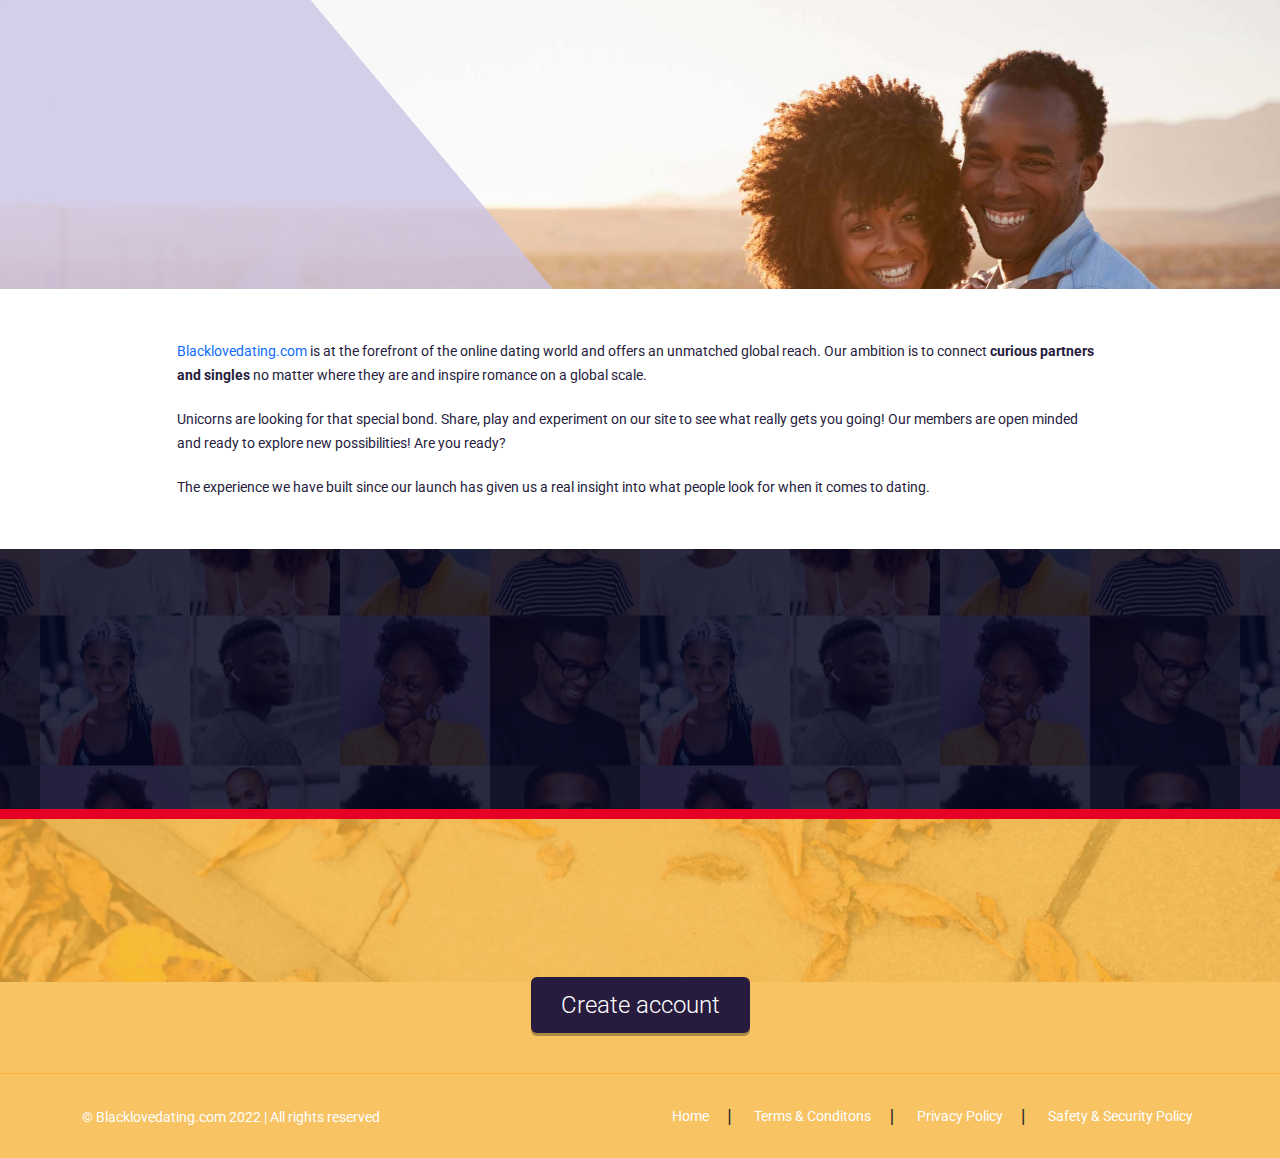
<file: about-us.html>
<!DOCTYPE html>
<html lang="en">
<head>
    <meta charset="UTF-8">
    <meta http-equiv="X-UA-Compatible" content="IE=edge">
    <meta name="viewport" content="width=device-width, initial-scale=1.0">
    <title>About Us - Black Love Dating</title>
    <link rel="preconnect" href="https://fonts.googleapis.com">
    <link rel="preconnect" href="https://fonts.gstatic.com" crossorigin>
    <link href="https://fonts.googleapis.com/css2?family=Open+Sans:ital,wght@0,300;0,400;0,500;0,600;0,700;0,800;1,400&display=swap" rel="stylesheet">
    <link href="https://fonts.googleapis.com/css2?family=Roboto:ital,wght@0,300;0,400;0,500;0,700;0,900;1,400&display=swap" rel="stylesheet">
    <link rel="stylesheet" href="css/font-awesome.min copy.css">
    <link rel="stylesheet" href="css/bootstrap.min.css">
    <link rel="stylesheet" href="css/animate.min.css">
    <link rel="stylesheet" href="css/style.css">
    <link rel="stylesheet" href="css/responsive.css">
</head>
<body>

    <!-- Header/Banner Starts -->
    <section id="page-banner">
        <div class="container">
            <div class="row justify-content-center">
                <div class="col-lg-10">
                    <div class="banner-text">
                        <h1>About Us</h1>
                    </div>
                </div>
            </div>
        </div>
    </section>
    <!-- Header/Banner Ends -->

    <!-- Page Content Starts -->

    <section id="about">
        <div class="container">
            <div class="row justify-content-center">
              <div class="col-lg-10">
                <p><a href="index.html">Blacklovedating.com</a> is at the forefront of the online dating world and offers an unmatched global reach. Our ambition is to connect <strong>curious partners and singles</strong> no matter where they are and inspire romance on a global scale.</p>
                <p>Unicorns are looking for that special bond. Share, play and experiment on our site to see what really gets you going! Our members are open minded and ready to explore new possibilities! Are you ready?</p>
                <p>The experience we have built since our launch has given us a real insight into what people look for when it comes to dating.</p>
              </div>
            </div>
        </div>
      </section>
    <!-- Page Content Ends -->

    <!-- Features Starts -->

    <section id="about-features">
      <div class="container">
        <div class="row justify-content-center text-center">
          <div class="col-lg-8">
            <div class="feature-text">
              <h2>There is nothing more powerful and liberating than opening yourself to friendship, romance, and life long love.</h2>
              <a href="https://platform.blacklovedating.com">Sign up for your FREE 10 Day Trial!</a>
            </div>
          </div>
        </div>
      </div>
    </section>
    <!-- Features Ends -->

    <!-- Footer Starts -->

    <footer id="footer">
        <div class="footer-top">
          <div class="container">
            <div class="row">
              <div class="col-lg-8 offset-lg-2">
                <div class="footer-content text-center">
                  <h3>Like what you see? Meet new people and join right now! </h3>
                  <h2>Sign up for your FREE 10 Day Trial!</h2>
                  <a href="https://platform.blacklovedating.com">Create account</a>
                </div>
              </div>
            </div>
          </div>
        </div>
      <div class="footer-bottom">
        <div class="container">
          <div class="row">
            <div class="col-lg-4 order-1 order-lg-0">
              <div class="copyright">
                <p>&copy Blacklovedating.com 2022 | All rights reserved </p>
              </div>
            </div>
            <div class="col-lg-8 order-0 order-lg-1">
              <div class="footer-menu text-center">
                <ul>
                  <li><a href="https://blacklovedating.com">Home</a></li>
                  <li><a href="terms-and-condition.html">Terms & Conditons</a></li>
                  <li><a href="privacy-policy.html">Privacy Policy</a></li>
                  <li><a href="safe-and-security.html">Safety & Security Policy</a></li>
                </ul>
              </div>
            </div>
          </div>
        </div>
      </div>
    </footer>

    <!-- Footer Ends -->



    <script src="js/jquery-1.12.4.min.js"></script>
    <script src="js/bootstrap.min.js"></script>
    <script src="js/jquery.flexslider-min.js"></script>
    <script src="js/jquery.parallax-1.1.3.js"></script>
    <script src="js/jquery.scrollTo-1.4.2-min.js"></script>
    <script src="js/jquery.inview.min.js"></script>
    <script src="js/script.js"></script>
</body>
</html>
</file>
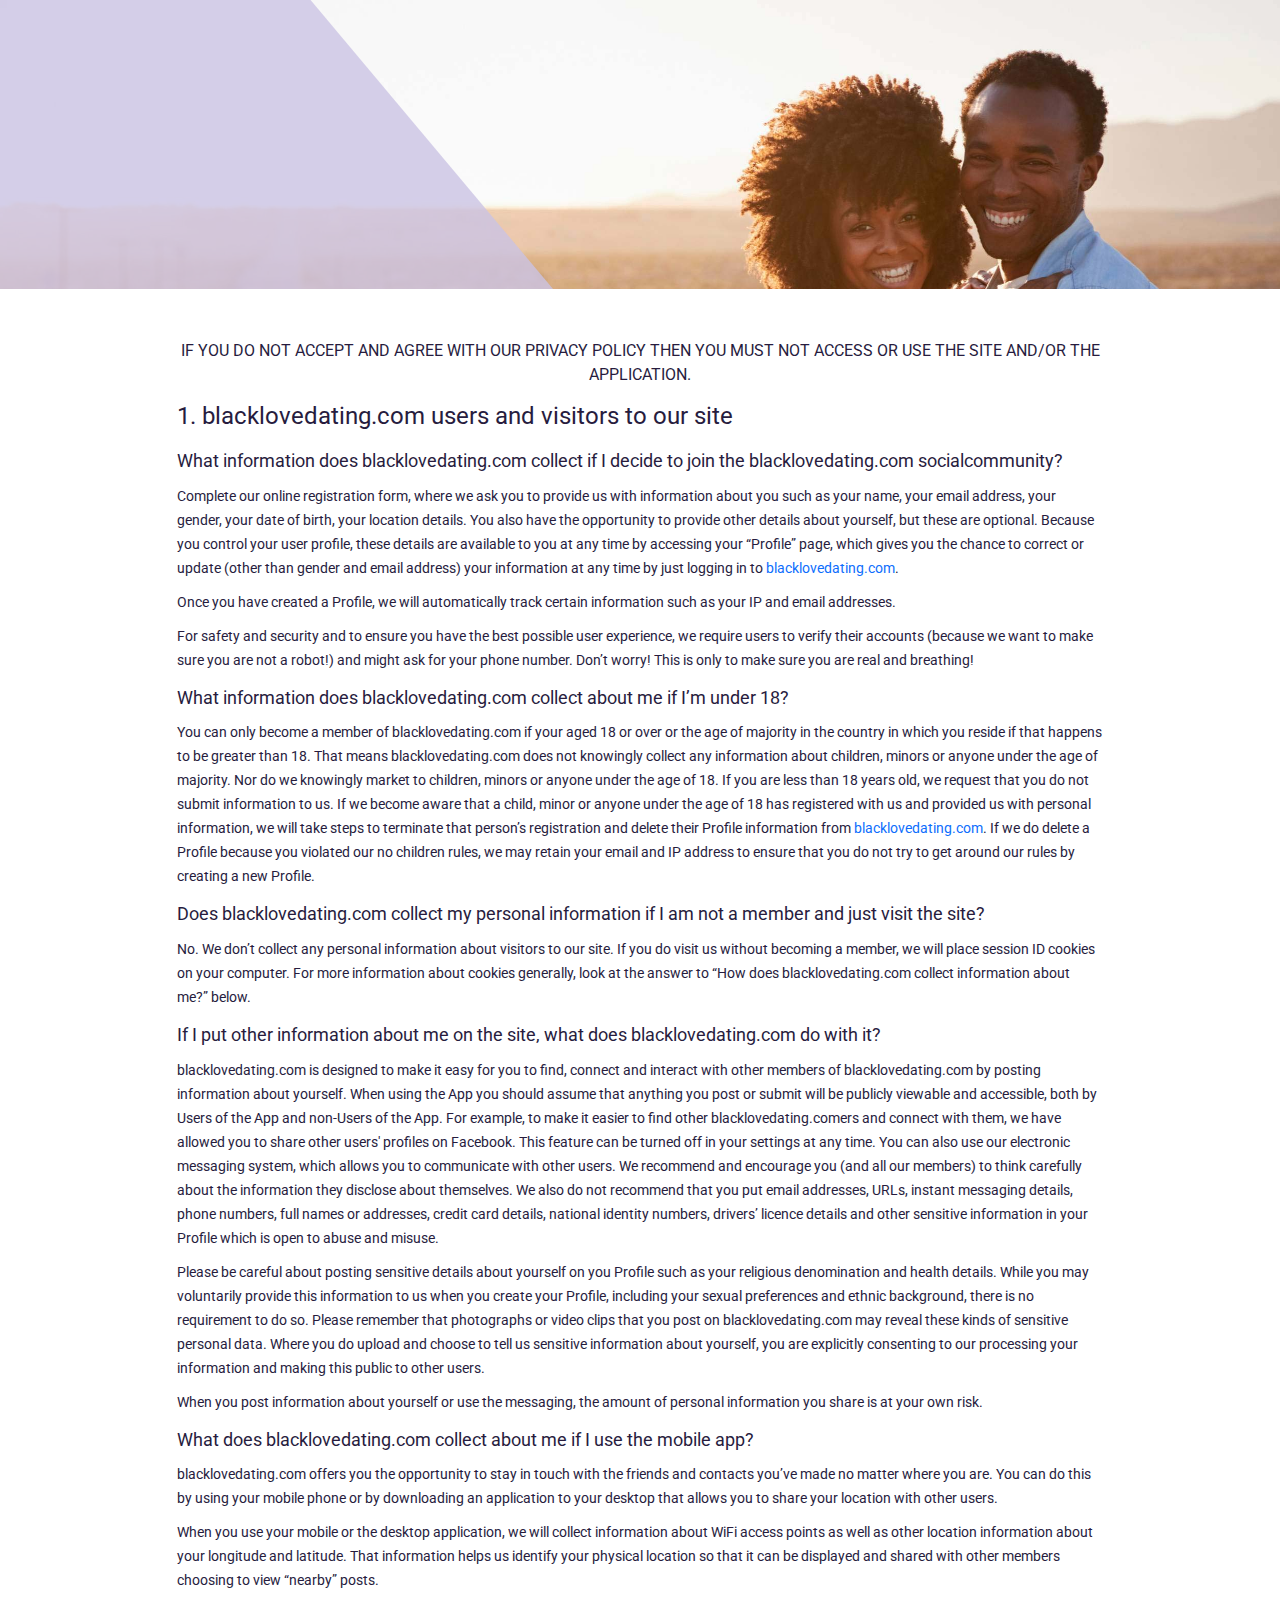
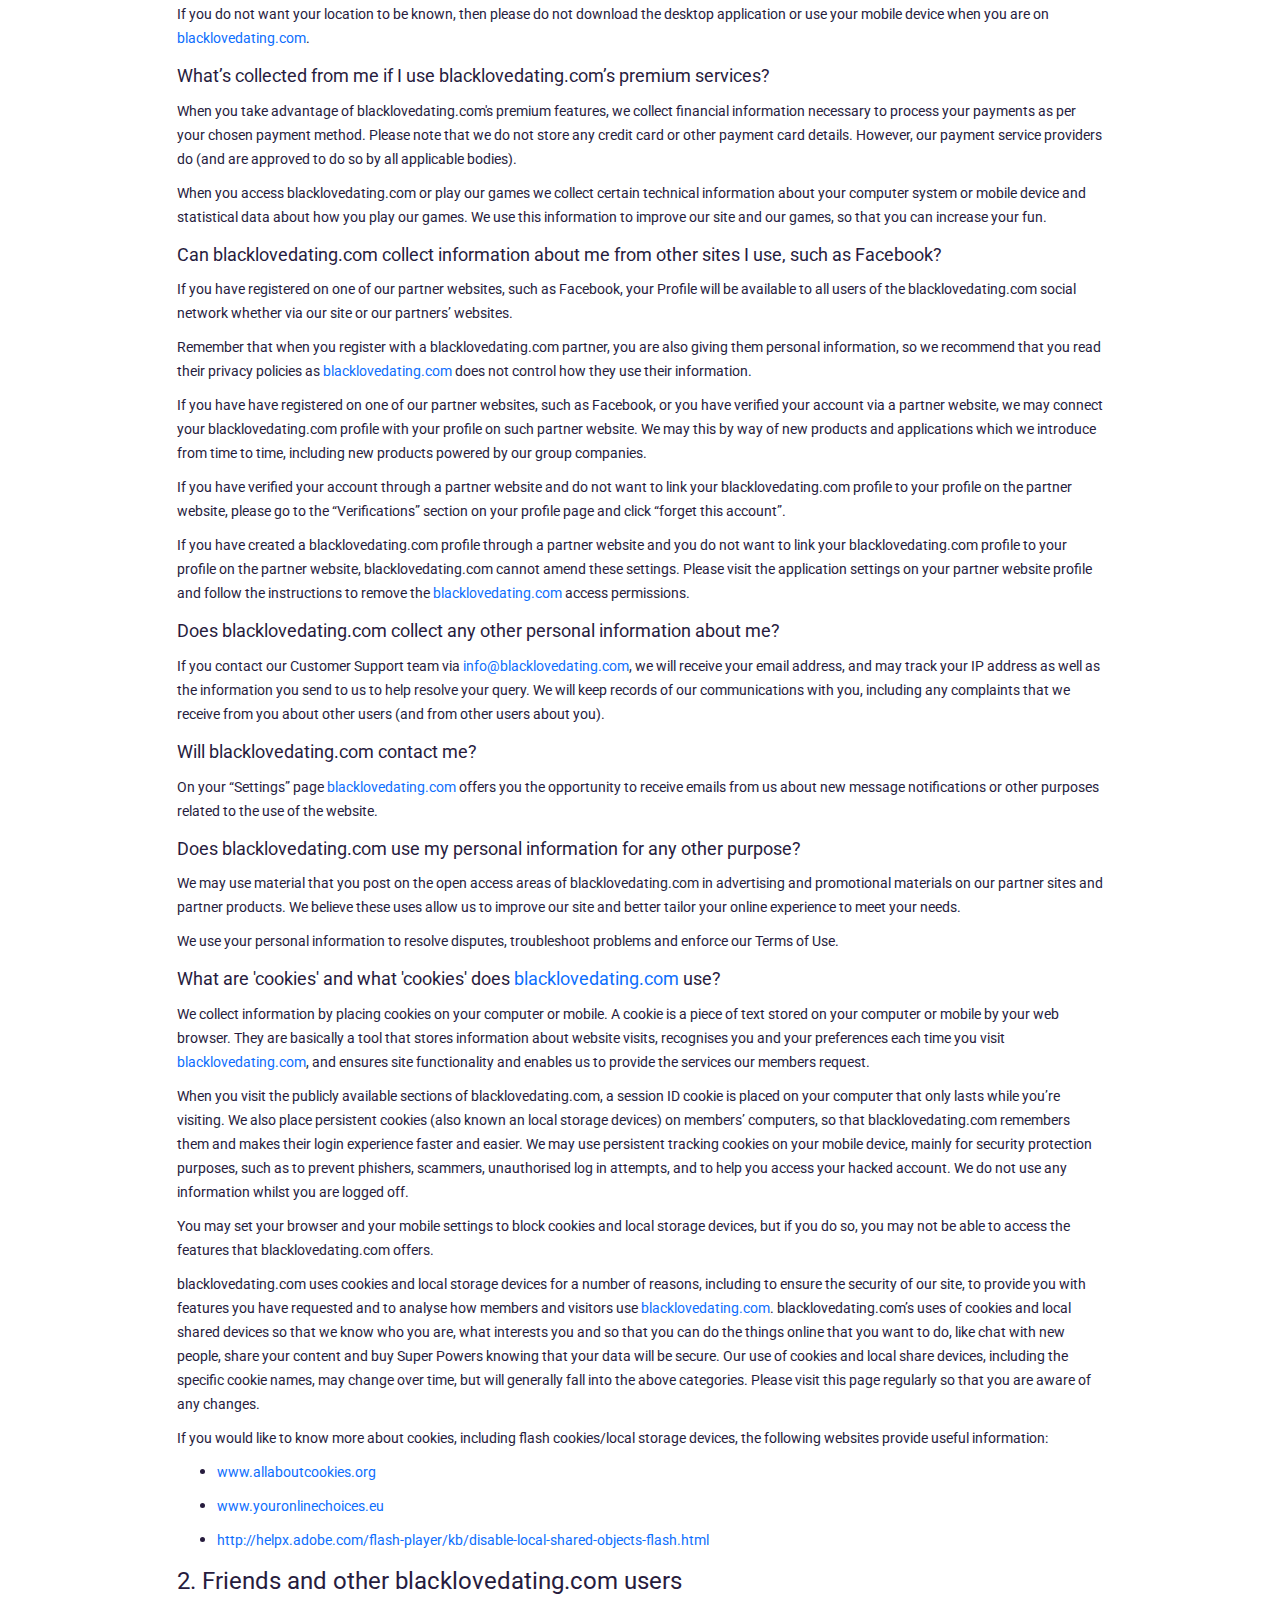
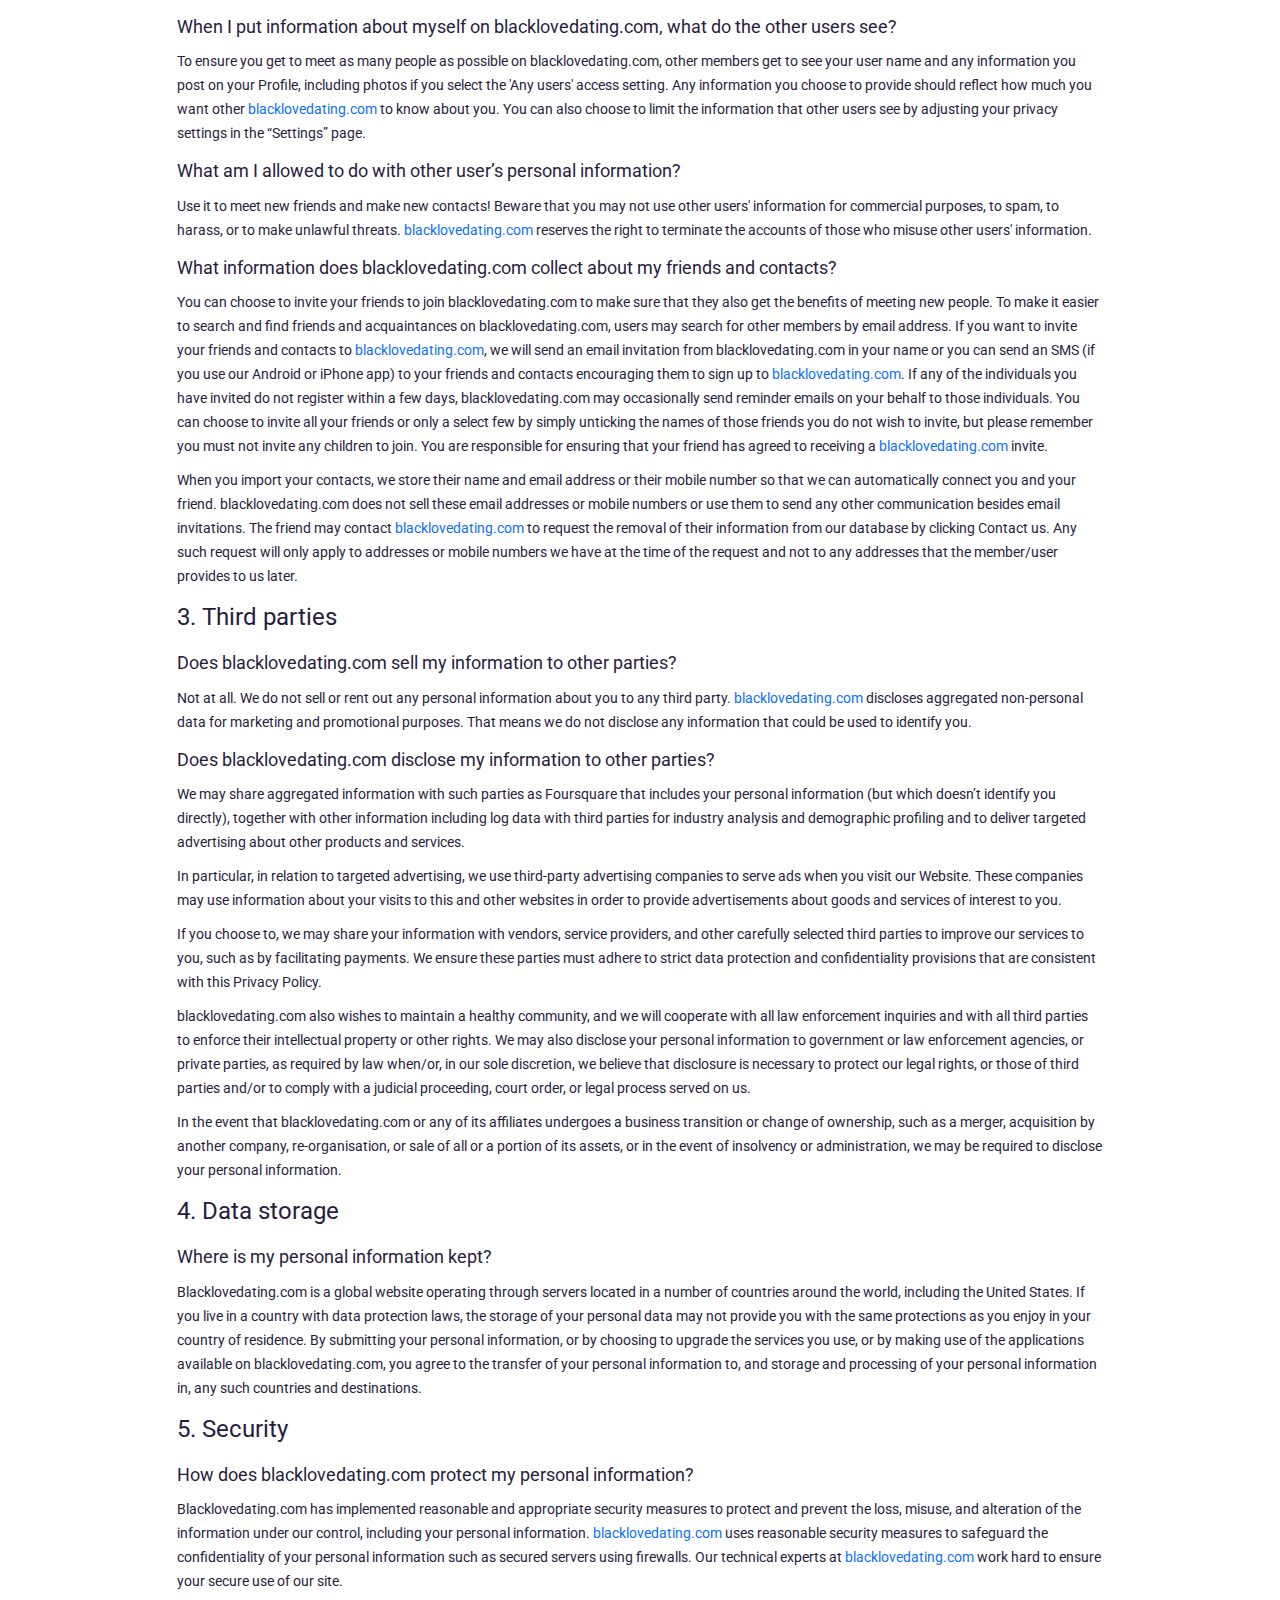
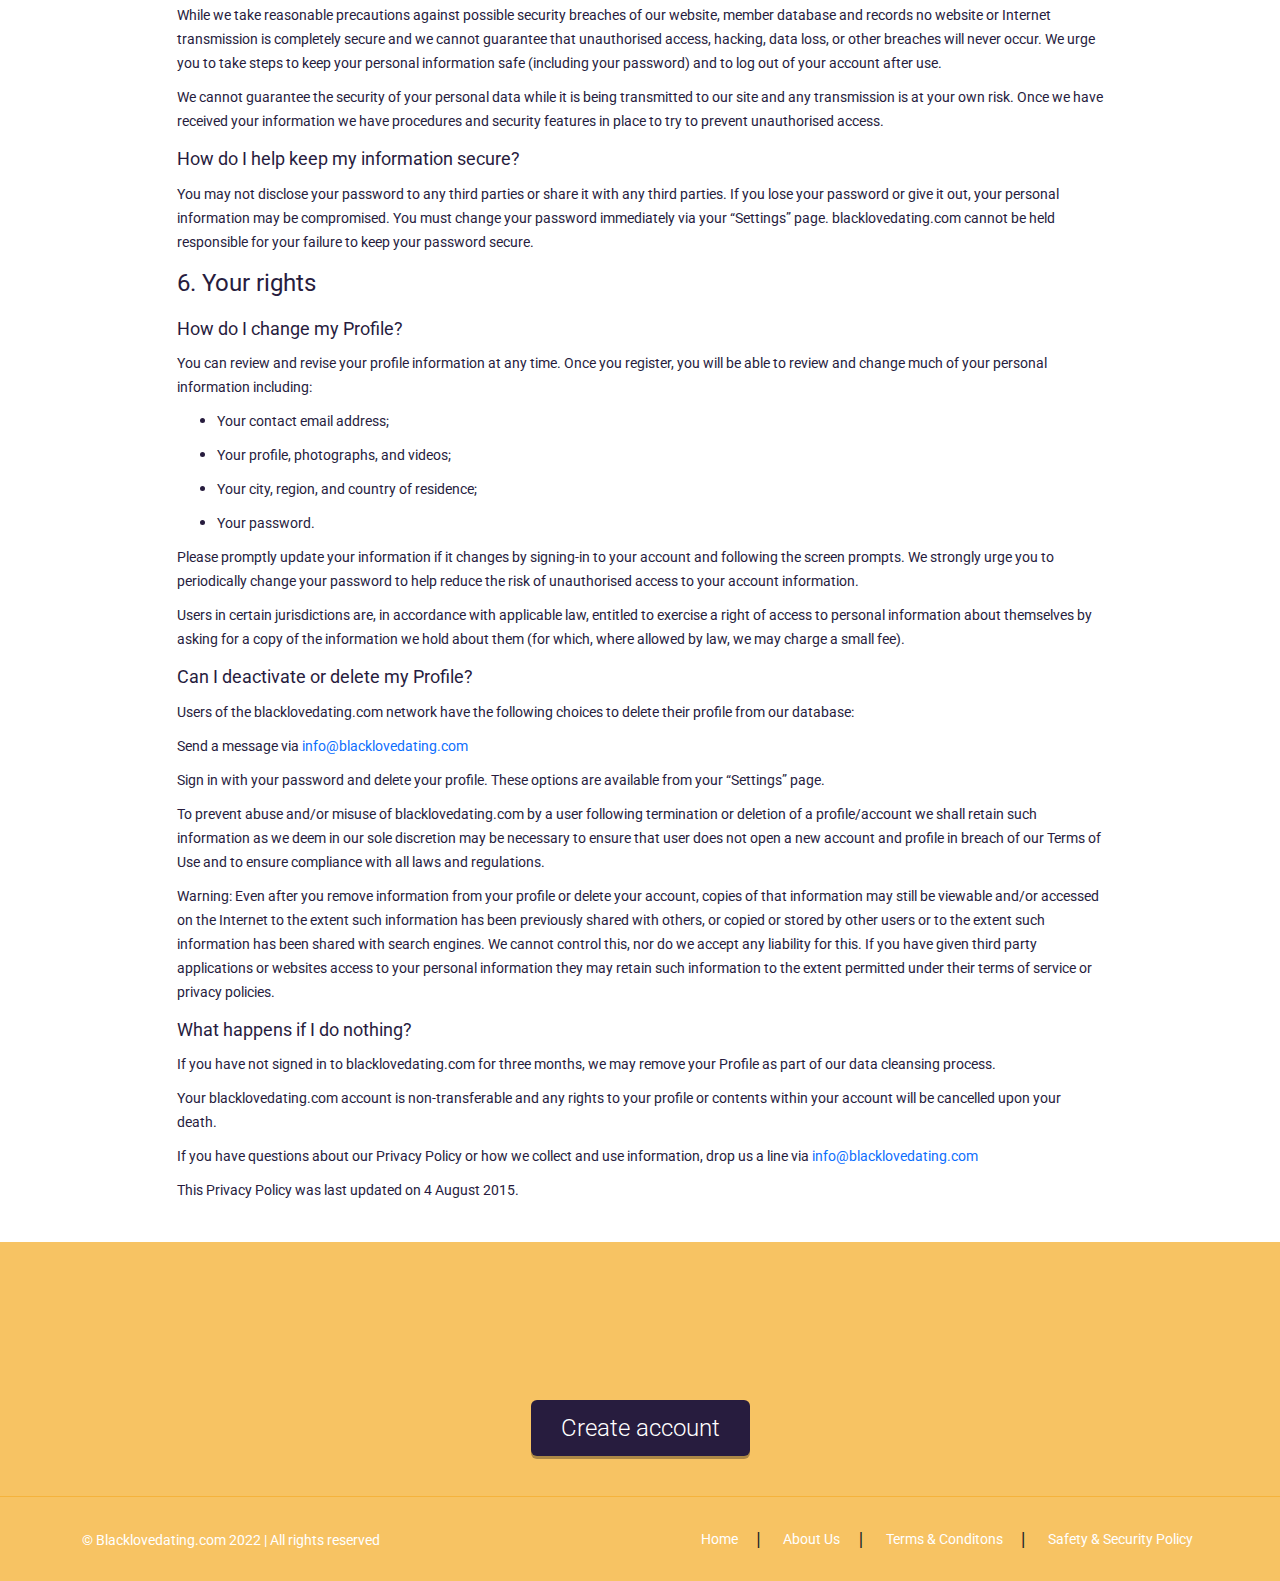
<file: privacy-policy.html>
<!DOCTYPE html>
<html lang="en">

<head>
    <meta charset="UTF-8">
    <meta http-equiv="X-UA-Compatible" content="IE=edge">
    <meta name="viewport" content="width=device-width, initial-scale=1.0">
    <title>Privay Policy - Black Love Dating</title>
    <link rel="preconnect" href="https://fonts.googleapis.com">
    <link rel="preconnect" href="https://fonts.gstatic.com" crossorigin>
    <link
        href="https://fonts.googleapis.com/css2?family=Open+Sans:ital,wght@0,300;0,400;0,500;0,600;0,700;0,800;1,400&display=swap"
        rel="stylesheet">
    <link
        href="https://fonts.googleapis.com/css2?family=Roboto:ital,wght@0,300;0,400;0,500;0,700;0,900;1,400&display=swap"
        rel="stylesheet">
    <link rel="stylesheet" href="css/font-awesome.min copy.css">
    <link rel="stylesheet" href="css/bootstrap.min.css">
    <link rel="stylesheet" href="css/animate.min.css">
    <link rel="stylesheet" href="css/style.css">
    <link rel="stylesheet" href="css/responsive.css">
</head>

<body>

    <!-- Header/Banner Starts -->
    <section id="page-banner">
        <div class="container">
            <div class="row justify-content-center">
                <div class="col-lg-10">
                    <div class="banner-text">
                        <h1>Privacy Policy</h1>
                    </div>
                </div>
            </div>
        </div>
    </section>
    <!-- Header/Banner Ends -->

    <!-- Page Content Starts -->

    <section id="pages">
        <div class="container">
            <div class="row justify-content-center">
                <div class="col-lg-10">
                    <p class="pagetoptext">If you do not accept and agree with our privacy policy then you must not access or use the site and/or the application.</p>

                    <h4>1. blacklovedating.com users and visitors to our site</h4>

                    <h5>What information does blacklovedating.com collect if I decide to join the blacklovedating.com socialcommunity?</h5>

                    <p>Complete our online registration form, where we ask you to provide us with information about you such as your name, your email address, your gender, your date of birth, your location details. You also have the opportunity to provide other details about yourself, but these are optional. Because you control your user profile, these details are available to you at any time by accessing your “Profile” page, which gives you the chance to correct or update (other than gender and email address) your information at any time by just logging in to <a href="index.html">blacklovedating.com</a>.</p>

                    <p>Once you have created a Profile, we will automatically track certain information such as your IP and email addresses.</p>

                    <p>For safety and security and to ensure you have the best possible user experience, we require users to verify their accounts (because we want to make sure you are not a robot!) and might ask for your phone number. Don’t worry! This is only to make sure you are real and breathing!</p>

                    <h5>What information does blacklovedating.com collect about me if I’m under 18?</h5>

                    <p>You can only become a member of blacklovedating.com if your aged 18 or over or the age of majority in the country in which you reside if that happens to be greater than 18. That means blacklovedating.com does not knowingly collect any information about children, minors or anyone under the age of majority. Nor do we knowingly market to children, minors or anyone under the age of 18. If you are less than 18 years old, we request that you do not submit information to us. If we become aware that a child, minor or anyone under the age of 18 has registered with us and provided us with personal information, we will take steps to terminate that person’s registration and delete their Profile information from <a href="index.html">blacklovedating.com</a>. If we do delete a Profile because you violated our no children rules, we may retain your email and IP address to ensure that you do not try to get around our rules by creating a new Profile.</p>
                    <h5>Does blacklovedating.com collect my personal information if I am not a member and just visit the site?</h5>
                    
                    <p>No. We don’t collect any personal information about visitors to our site. If you do visit us without becoming a member, we will place session ID cookies on your computer. For more information about cookies generally, look at the answer to “How does blacklovedating.com collect information about me?” below.</p>

                    <h5>If I put other information about me on the site, what does blacklovedating.com do with it?</h5>

                    <p>blacklovedating.com is designed to make it easy for you to find, connect and interact with other members of blacklovedating.com by posting information about yourself. When using the App you should assume that anything you post or submit will be publicly viewable and accessible, both by Users of the App and non-Users of the App. For example, to make it easier to find other blacklovedating.comers and connect with them, we have allowed you to share other users' profiles on Facebook. This feature can be turned off in your settings at any time. You can also use our electronic messaging system, which allows you to communicate with other users. We recommend and encourage you (and all our members) to think carefully about the information they disclose about themselves. We also do not recommend that you put email addresses, URLs, instant messaging details, phone numbers, full names or addresses, credit card details, national identity numbers, drivers’ licence details and other sensitive information in your Profile which is open to abuse and misuse.</p>

                    <p>Please be careful about posting sensitive details about yourself on you Profile such as your religious denomination and health details. While you may voluntarily provide this information to us when you create your Profile, including your sexual preferences and ethnic background, there is no requirement to do so. Please remember that photographs or video clips that you post on blacklovedating.com may reveal these kinds of sensitive personal data. Where you do upload and choose to tell us sensitive information about yourself, you are explicitly consenting to our processing your information and making this public to other users.</p>

                    <p>When you post information about yourself or use the messaging, the amount of personal information you share is at your own risk. </p>

                    <h5>What does blacklovedating.com collect about me if I use the mobile app?</h5>

                    <p>blacklovedating.com offers you the opportunity to stay in touch with the friends and contacts you’ve made no matter where you are. You can do this by using your mobile phone or by downloading an application to your desktop that allows you to share your location with other users.</p>

                    <p>When you use your mobile or the desktop application, we will collect information about WiFi access points as well as other location information about your longitude and latitude. That information helps us identify your physical location so that it can be displayed and shared with other members choosing to view “nearby” posts.</p>

                    <p>If you do not want your location to be known, then please do not download the desktop application or use your mobile device when you are on <a href="index.html">blacklovedating.com</a>.</p>

                    <h5>What’s collected from me if I use blacklovedating.com’s premium services?</h5>

                    <p>When you take advantage of blacklovedating.com's premium features, we collect financial information necessary to process your payments as per your chosen payment method. Please note that we do not store any credit card or other payment card details. However, our payment service providers do (and are approved to do so by all applicable bodies).</p>

                    <p>When you access blacklovedating.com or play our games we collect certain technical information about your computer system or mobile device and statistical data about how you play our games. We use this information to improve our site and our games, so that you can increase your fun.</p>

                    <h5>Can blacklovedating.com collect information about me from other sites I use, such as Facebook?</h5>

                    <p>If you have registered on one of our partner websites, such as Facebook, your Profile will be available to all users of the blacklovedating.com social network whether via our site or our partners’ websites.</p>

                    <p>Remember that when you register with a blacklovedating.com partner, you are also giving them personal information, so we recommend that you read their privacy policies as <a href="index.html">blacklovedating.com</a> does not control how they use their information.</p>

                    <p>If you have have registered on one of our partner websites, such as Facebook, or you have verified your account via a partner website, we may connect your blacklovedating.com profile with your profile on such partner website. We may this by way of new products and applications which we introduce from time to time, including new products powered by our group companies.</p>
                    
                    <p>If you have verified your account through a partner website and do not want to link your blacklovedating.com profile to your profile on the partner website, please go to the “Verifications” section on your profile page and click “forget this account”.</p>
                    
                    <p>If you have created a blacklovedating.com profile through a partner website and you do not want to link your blacklovedating.com profile to your profile on the partner website, blacklovedating.com cannot amend these settings. Please visit the application settings on your partner website profile and follow the instructions to remove the <a href="index.html">blacklovedating.com</a> access permissions.</p>
                    
                    <h5>Does blacklovedating.com collect any other personal information about me?</h5>

                    <p>If you contact our Customer Support team via <a href="mailto:info@blacklovedating.com">info@blacklovedating.com</a>, we will receive your email address, and may track your IP address as well as the information you send to us to help resolve your query. We will keep records of our communications with you, including any complaints that we receive from you about other users (and from other users about you).</p>

                    <h5>Will blacklovedating.com contact me?</h5>

                    <p>On your “Settings” page <a href="index.html">blacklovedating.com</a> offers you the opportunity to receive emails from us about new message notifications or other purposes related to the use of the website.</p>

                    <h5>Does blacklovedating.com use my personal information for any other purpose?</h5>

                    <p>We may use material that you post on the open access areas of blacklovedating.com in advertising and promotional materials on our partner sites and partner products. We believe these uses allow us to improve our site and better tailor your online experience to meet your needs.</p>

                    <p>We use your personal information to resolve disputes, troubleshoot problems and enforce our Terms of Use.</p>

                    <h5>What are 'cookies' and what 'cookies' does <a href="index.html">blacklovedating.com</a> use?</h5>

                    <p>We collect information by placing cookies on your computer or mobile. A cookie is a piece of text stored on your computer or mobile by your web browser. They are basically a tool that stores information about website visits, recognises you and your preferences each time you visit <a href="index.html">blacklovedating.com</a>, and ensures site functionality and enables us to provide the services our members request.</p>

                    <p>When you visit the publicly available sections of blacklovedating.com, a session ID cookie is placed on your computer that only lasts while you’re visiting. We also place persistent cookies (also known an local storage devices) on members’ computers, so that blacklovedating.com remembers them and makes their login experience faster and easier. We may use persistent tracking cookies on your mobile device, mainly for security protection purposes, such as to prevent phishers, scammers, unauthorised log in attempts, and to help you access your hacked account. We do not use any information whilst you are logged off.</p>

                    <p>You may set your browser and your mobile settings to block cookies and local storage devices, but if you do so, you may not be able to access the features that blacklovedating.com offers.</p>

                    <p>blacklovedating.com uses cookies and local storage devices for a number of reasons, including to ensure the security of our site, to provide you with features you have requested and to analyse how members and visitors use <a href="index.html">blacklovedating.com</a>. blacklovedating.com’s uses of cookies and local shared devices so that we know who you are, what interests you and so that you can do the things online that you want to do, like chat with new people, share your content and buy Super Powers knowing that your data will be secure. Our use of cookies and local share devices, including the specific cookie names, may change over time, but will generally fall into the above categories. Please visit this page regularly so that you are aware of any changes.</p>

                    <p>If you would like to know more about cookies, including flash cookies/local storage devices, the following websites provide useful information:</p>
                    <ul>
                        <li>
                            <p><a target="_blank" href="http://www.allaboutcookies.org/">www.allaboutcookies.org</a></p>
                        </li>
                        <li>
                            <p><a target="_blank" href="http://www.youronlinechoices.eu/">www.youronlinechoices.eu</a>
                            </p>
                        </li>
                        <li>
                            <p><a target="_blank"
                                    href="http://helpx.adobe.com/flash-player/kb/disable-local-shared-objects-flash.html">http://helpx.adobe.com/flash-player/kb/disable-local-shared-objects-flash.html</a></p>
                        </li>
                    </ul>

                    <h4>2. Friends and other blacklovedating.com users</h4>

                    <h5>When I put information about myself on blacklovedating.com, what do the other users see?</h5>

                    <p>To ensure you get to meet as many people as possible on blacklovedating.com, other members get to see your user name and any information you post on your Profile, including photos if you select the 'Any users' access setting. Any information you choose to provide should reflect how much you want other <a href="index.html">blacklovedating.com</a> to know about you. You can also choose to limit the information that other users see by adjusting your privacy settings in the “Settings” page.</p>

                    <h5>What am I allowed to do with other user’s personal information?</h5>

                    <p>Use it to meet new friends and make new contacts! Beware that you may not use other users' information for commercial purposes, to spam, to harass, or to make unlawful threats. <a href="index.html">blacklovedating.com</a> reserves the right to terminate the accounts of those who misuse other users' information.</p>

                    <h5>What information does blacklovedating.com collect about my friends and contacts?</h5>

                    <p>You can choose to invite your friends to join blacklovedating.com to make sure that they also get the benefits of meeting new people. To make it easier to search and find friends and acquaintances on blacklovedating.com, users may search for other members by email address. If you want to invite your friends and contacts to <a href="index.html">blacklovedating.com</a>, we will send an email invitation from blacklovedating.com in your name or you can send an SMS (if you use our Android or iPhone app) to your friends and contacts encouraging them to sign up to <a href="index.html">blacklovedating.com</a>. If any of the individuals you have invited do not register within a few days, blacklovedating.com may occasionally send reminder emails on your behalf to those individuals. You can choose to invite all your friends or only a select few by simply unticking the names of those friends you do not wish to invite, but please remember you must not invite any children to join. You are responsible for ensuring that your friend has agreed to receiving a <a href="index.html">blacklovedating.com</a> invite.</p>

                    <p>When you import your contacts, we store their name and email address or their mobile number so that we can automatically connect you and your friend. blacklovedating.com does not sell these email addresses or mobile numbers or use them to send any other communication besides email invitations. The friend may contact <a href="index.html">blacklovedating.com</a> to request the removal of their information from our database by clicking Contact us. Any such request will only apply to addresses or mobile numbers we have at the time of the request and not to any addresses that the member/user provides to us later.</p>

                    <h4>3. Third parties</h4>

                    <h5>Does blacklovedating.com sell my information to other parties?</h5>

                    <p>Not at all. We do not sell or rent out any personal information about you to any third party. <a href="index.html">blacklovedating.com</a> discloses aggregated non-personal data for marketing and promotional purposes. That means we do not disclose any information that could be used to identify you.</p>

                    <h5>Does blacklovedating.com disclose my information to other parties?</h5>

                    <p>We may share aggregated information with such parties as Foursquare that includes your personal information (but which doesn’t identify you directly), together with other information including log data with third parties for industry analysis and demographic profiling and to deliver targeted advertising about other products and services.</p>

                    <p>In particular, in relation to targeted advertising, we use third-party advertising companies to serve ads when you visit our Website. These companies may use information about your visits to this and other websites in order to provide advertisements about goods and services of interest to you.</p>

                    <p>If you choose to, we may share your information with vendors, service providers, and other carefully selected third parties to improve our services to you, such as by facilitating payments. We ensure these parties must adhere to strict data protection and confidentiality provisions that are consistent with this Privacy Policy.</p>

                    <p>blacklovedating.com also wishes to maintain a healthy community, and we will cooperate with all law enforcement inquiries and with all third parties to enforce their intellectual property or other rights. We may also disclose your personal information to government or law enforcement agencies, or private parties, as required by law when/or, in our sole discretion, we believe that disclosure is necessary to protect our legal rights, or those of third parties and/or to comply with a judicial proceeding, court order, or legal process served on us.</p>

                    <p>In the event that blacklovedating.com or any of its affiliates undergoes a business transition or change of ownership, such as a merger, acquisition by another company, re-organisation, or sale of all or a portion of its assets, or in the event of insolvency or administration, we may be required to disclose your personal information.</p>

                    <h4>4. Data storage</h4>

                    <h5>Where is my personal information kept?</h5>

                    <p>Blacklovedating.com is a global website operating through servers located in a number of countries around the world, including the United States. If you live in a country with data protection laws, the storage of your personal data may not provide you with the same protections as you enjoy in your country of residence. By submitting your personal information, or by choosing to upgrade the services you use, or by making use of the applications available on blacklovedating.com, you agree to the transfer of your personal information to, and storage and processing of your personal information in, any such countries and destinations.</p>

                    <h4>5. Security</h4>

                    <h5>How does blacklovedating.com protect my personal information?</h5>

                    <p>Blacklovedating.com has implemented reasonable and appropriate security measures to protect and prevent the loss, misuse, and alteration of the information under our control, including your personal information. <a href="index.html">blacklovedating.com</a> uses reasonable security measures to safeguard the confidentiality of your personal information such as secured servers using firewalls. Our technical experts at <a href="index.html">blacklovedating.com</a> work hard to ensure your secure use of our site.</p>

                    <p>While we take reasonable precautions against possible security breaches of our website, member database and records no website or Internet transmission is completely secure and we cannot guarantee that unauthorised access, hacking, data loss, or other breaches will never occur. We urge you to take steps to keep your personal information safe (including your password) and to log out of your account after use.</p>

                    <p>We cannot guarantee the security of your personal data while it is being transmitted to our site and any transmission is at your own risk. Once we have received your information we have procedures and security features in place to try to prevent unauthorised access.</p>

                    <h5>How do I help keep my information secure?</h5>

                    <p>You may not disclose your password to any third parties or share it with any third parties. If you lose your password or give it out, your personal information may be compromised. You must change your password immediately via your “Settings” page. blacklovedating.com cannot be held responsible for your failure to keep your password secure.</p>

                    <h4>6. Your rights</h4>

                    <h5>How do I change my Profile?</h5>

                    <p>You can review and revise your profile information at any time. Once you register, you will be able to review and change much of your personal information including:</p>

                    <ol>
                        <li>
                            <p>Your contact email address;</p>
                        </li>
                        <li>
                            <p>Your profile, photographs, and videos;</p>
                        </li>
                        <li>
                            <p>Your city, region, and country of residence;</p>
                        </li>
                        <li>
                            <p>Your password.</p>
                        </li>
                    </ol>

                    <p>Please promptly update your information if it changes by signing-in to your account and following the screen prompts. We strongly urge you to periodically change your password to help reduce the risk of unauthorised access to your account information.</p>

                    <p>Users in certain jurisdictions are, in accordance with applicable law, entitled to exercise a right of access to personal information about themselves by asking for a copy of the information we hold about them (for which, where allowed by law, we may charge a small fee).</p>

                    <h5>Can I deactivate or delete my Profile?</h5>

                    <p>Users of the blacklovedating.com network have the following choices to delete their profile from our database:</p>

                    <p>Send a message via <a href="mailto:info@blacklovedating.com">info@blacklovedating.com</a></p>

                    <p>Sign in with your password and delete your profile. These options are available from your “Settings” page.</p>

                    <p>To prevent abuse and/or misuse of blacklovedating.com by a user following termination or deletion of a profile/account we shall retain such information as we deem in our sole discretion may be necessary to ensure that user does not open a new account and profile in breach of our Terms of Use and to ensure compliance with all laws and regulations.</p>

                    <p>Warning: Even after you remove information from your profile or delete your account, copies of that information may still be viewable and/or accessed on the Internet to the extent such information has been previously shared with others, or copied or stored by other users or to the extent such information has been shared with search engines. We cannot control this, nor do we accept any liability for this. If you have given third party applications or websites access to your personal information they may retain such information to the extent permitted under their terms of service or privacy policies.</p>

                    <h5>What happens if I do nothing?</h5>

                    <p>If you have not signed in to blacklovedating.com for three months, we may remove your Profile as part of our data cleansing process.</p>

                    <p>Your blacklovedating.com account is non-transferable and any rights to your profile or contents within your account will be cancelled upon your death.</p>

                    <p>If you have questions about our Privacy Policy or how we collect and use information, drop us a line via <a href="mailto:info@blacklovedating.com">info@blacklovedating.com</a></p>

                    <p>This Privacy Policy was last updated on 4 August 2015.</p>
                </div>
            </div>
        </div>
    </section>
    <!-- Page Content Ends -->

    <!-- Footer Starts -->

    <footer id="footer">
        <div class="footer-top">
            <div class="container">
                <div class="row">
                    <div class="col-lg-8 offset-lg-2">
                        <div class="footer-content text-center">
                            <h3>Like what you see? Meet new people and join right now! </h3>
                            <h2>Sign up for your FREE 10 Day Trial!</h2>
                            <a href="https://platform.blacklovedating.com">Create account</a>
                        </div>
                    </div>
                </div>
            </div>
        </div>
        <div class="footer-bottom">
            <div class="container">
                <div class="row">
                    <div class="col-lg-4 order-1 order-lg-0">
                        <div class="copyright">
                            <p>&copy Blacklovedating.com 2022 | All rights reserved </p>
                        </div>
                    </div>
                    <div class="col-lg-8 order-0 order-lg-1">
                        <div class="footer-menu text-center">
                            <ul>
                                <li><a href="https://blacklovedating.com">Home</a></li>
                                <li><a href="about-us.html">About Us</a></li>
                                <li><a href="terms-and-condition.html">Terms & Conditons</a></li>
                                <li><a href="safe-and-security.html">Safety & Security Policy</a></li>
                            </ul>
                        </div>
                    </div>
                </div>
            </div>
        </div>
    </footer>

    <!-- Footer Ends -->



    <script src="js/jquery-1.12.4.min.js"></script>
    <script src="js/bootstrap.min.js"></script>
    <script src="js/jquery.flexslider-min.js"></script>
    <script src="js/jquery.parallax-1.1.3.js"></script>
    <script src="js/jquery.scrollTo-1.4.2-min.js"></script>
    <script src="js/jquery.inview.min.js"></script>
    <script src="js/script.js"></script>
</body>

</html>
</file>
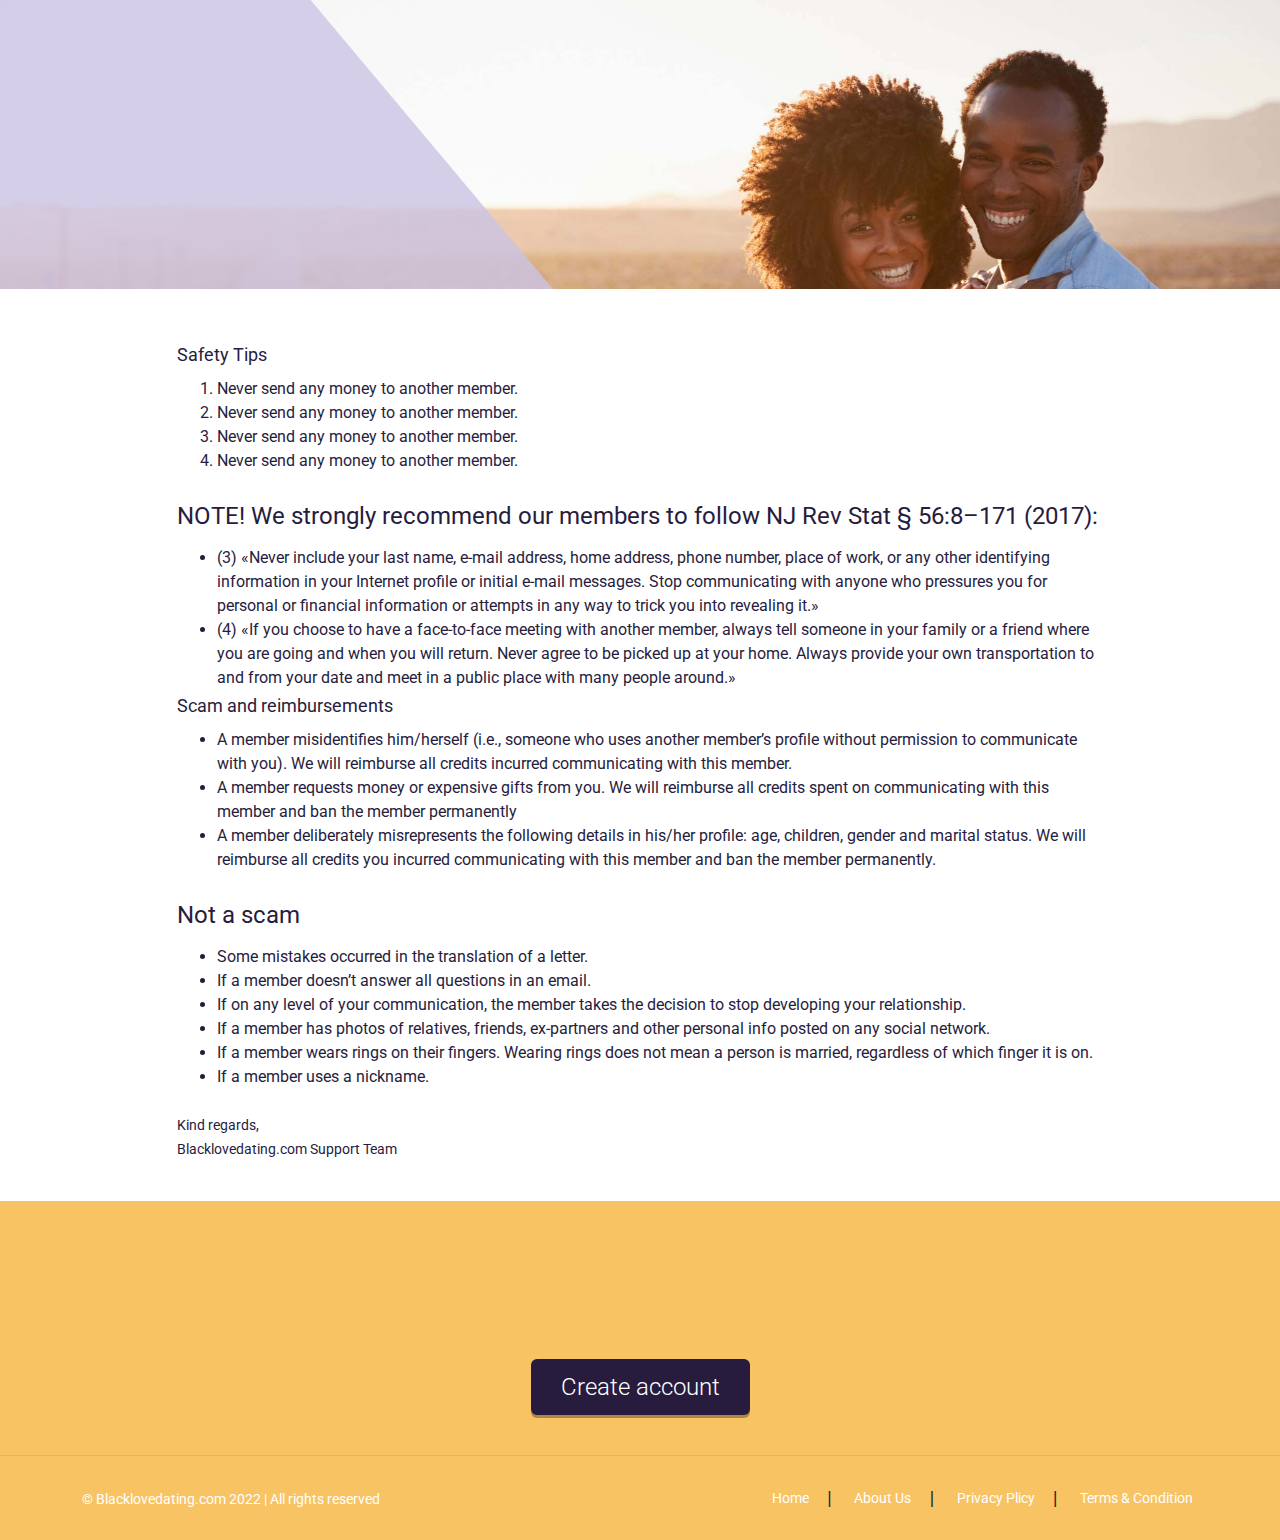
<file: safe-and-security.html>
<!DOCTYPE html>
<html lang="en">

<head>
    <meta charset="UTF-8">
    <meta http-equiv="X-UA-Compatible" content="IE=edge">
    <meta name="viewport" content="width=device-width, initial-scale=1.0">
    <title>Safety and Security - Black Love Dating</title>
    <link rel="preconnect" href="https://fonts.googleapis.com">
    <link rel="preconnect" href="https://fonts.gstatic.com" crossorigin>
    <link
        href="https://fonts.googleapis.com/css2?family=Open+Sans:ital,wght@0,300;0,400;0,500;0,600;0,700;0,800;1,400&display=swap"
        rel="stylesheet">
    <link
        href="https://fonts.googleapis.com/css2?family=Roboto:ital,wght@0,300;0,400;0,500;0,700;0,900;1,400&display=swap"
        rel="stylesheet">
    <link rel="stylesheet" href="css/font-awesome.min copy.css">
    <link rel="stylesheet" href="css/bootstrap.min.css">
    <link rel="stylesheet" href="css/animate.min.css">
    <link rel="stylesheet" href="css/style.css">
    <link rel="stylesheet" href="css/responsive.css">
</head>

<body>

    <!-- Header/Banner Starts -->
    <section id="page-banner">
        <div class="container">
            <div class="row justify-content-center">
                <div class="col-lg-10">
                    <div class="banner-text">
                        <h1>Safety and Security Policy</h1>
                    </div>
                </div>
            </div>
        </div>
    </section>
    <!-- Header/Banner Ends -->

    <!-- Page Content Starts -->

    <section id="pages">
        <div class="container">
            <div class="row justify-content-center">
                <div class="col-lg-10">
                    <h5>Safety Tips</h5>

                    <ol style="list-style:decimal;">
                        <li>Never send any money to another member.</li>
                        <li>Never send any money to another member.</li>
                        <li>Never send any money to another member.</li>
                        <li>Never send any money to another member.</li>
                    </ol>
                    <br>

                    <h4>NOTE! We strongly recommend our members to follow NJ Rev Stat § 56:8–171 (2017):</h4>

                    <ul>
                        <li>(3) «Never include your last name, e-mail address, home address, phone number, place of work, or any other identifying information in your Internet profile or initial e-mail messages. Stop communicating with anyone who pressures you for personal or financial information or attempts in any way to trick you into revealing it.» </li>

                        <li>(4) «If you choose to have a face-to-face meeting with another member, always tell someone in your family or a friend  where you are going and when you will return. Never agree to be picked up at your home. Always provide your own transportation to and from your date and meet in a public place with many people around.» </li>
                    </ul>

                    <h5>Scam and reimbursements</h5>
                    <ol>
                        <li>A member misidentifies him/herself (i.e., someone who uses another member’s profile without permission to communicate with you). We will reimburse all credits incurred communicating with this member. </li>
                        <li>A member requests money or expensive gifts from you. We will reimburse all credits spent on communicating with this member and ban the member permanently</li>
                        <li>A member deliberately misrepresents the following details in his/her profile: age, children, gender and marital status. We will reimburse all credits you incurred communicating with this member and ban the member permanently. </li>
                    </ol>
                    <br>

                    <h4>Not a scam</h4>

                    <ol>
                        <li>Some mistakes occurred in the translation of a letter.</li>
                        <li>If a member doesn’t answer all questions in an email.</li>
                        <li>If on any level of your communication, the member takes the decision to stop developing your relationship.</li>
                        <li>If a member has photos of relatives, friends, ex-partners and other personal info posted on any social network.</li>
                        <li>If a member wears rings on their fingers. Wearing rings does not mean a person is married, regardless of which finger it is on.</li>
                        <li>If a member uses a nickname.</li>
                    </ol>
                    <br>

                    <p>Kind regards,<br>Blacklovedating.com Support Team</p>
                </div>
            </div>
        </div>
    </section>
    <!-- Page Content Ends -->

    <!-- Footer Starts -->

    <footer id="footer">
        <div class="footer-top">
            <div class="container">
                <div class="row">
                    <div class="col-lg-8 offset-lg-2">
                        <div class="footer-content text-center">
                            <h3>Like what you see? Meet new people and join right now! </h3>
                            <h2>Sign up for your FREE 10 Day Trial!</h2>
                            <a href="https://platform.blacklovedating.com">Create account</a>
                        </div>
                    </div>
                </div>
            </div>
        </div>
        <div class="footer-bottom">
            <div class="container">
                <div class="row">
                    <div class="col-lg-4 order-1 order-lg-0">
                        <div class="copyright">
                            <p>&copy Blacklovedating.com 2022 | All rights reserved </p>
                        </div>
                    </div>
                    <div class="col-lg-8 order-0 order-lg-1">
                        <div class="footer-menu text-center">
                            <ul>
                                <li><a href="https://blacklovedating.com">Home</a></li>
                                <li><a href="about-us.html">About Us</a></li>
                                <li><a href="privacy-policy.html">Privacy Plicy</a></li>
                                <li><a href="terms-and-condition.html">Terms & Condition</a></li>
                            </ul>
                        </div>
                    </div>
                </div>
            </div>
        </div>
    </footer>

    <!-- Footer Ends -->



    <script src="js/jquery-1.12.4.min.js"></script>
    <script src="js/bootstrap.min.js"></script>
    <script src="js/jquery.flexslider-min.js"></script>
    <script src="js/jquery.parallax-1.1.3.js"></script>
    <script src="js/jquery.scrollTo-1.4.2-min.js"></script>
    <script src="js/jquery.inview.min.js"></script>
    <script src="js/script.js"></script>
</body>

</html>
</file>
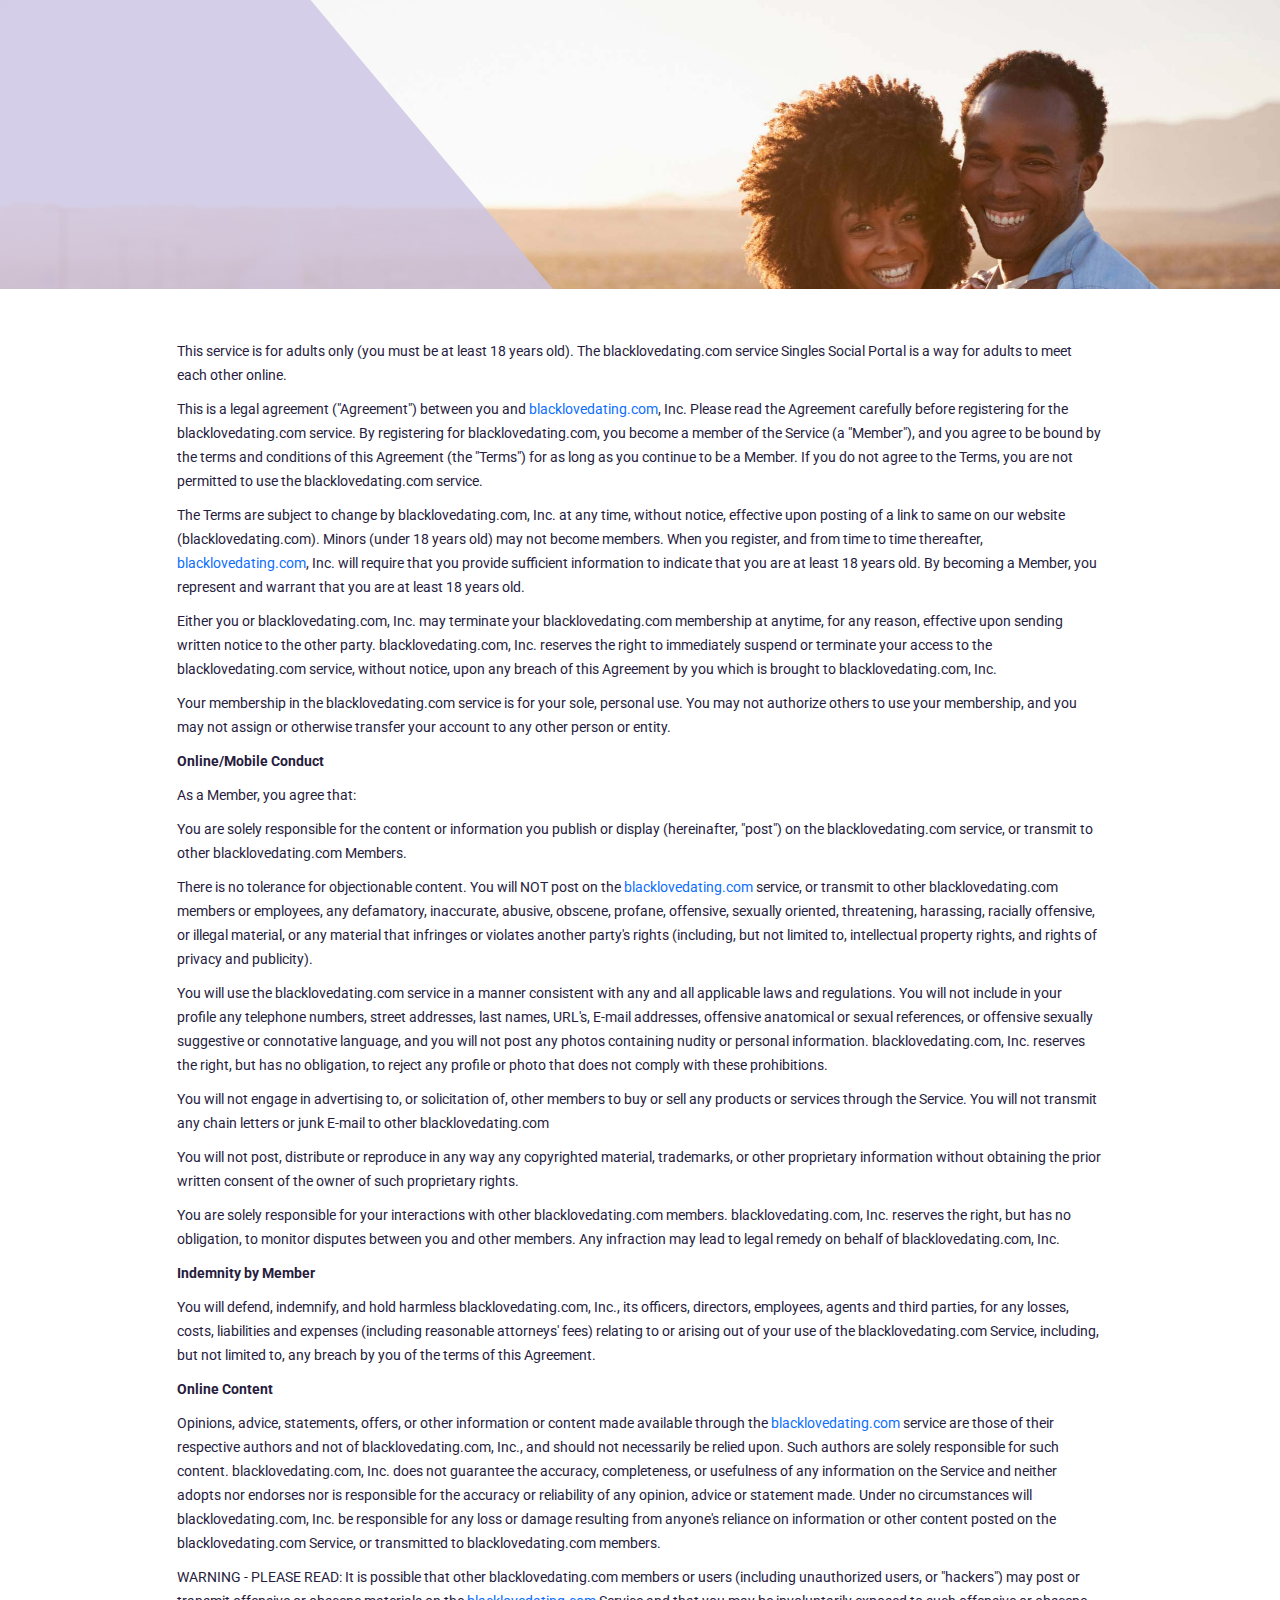
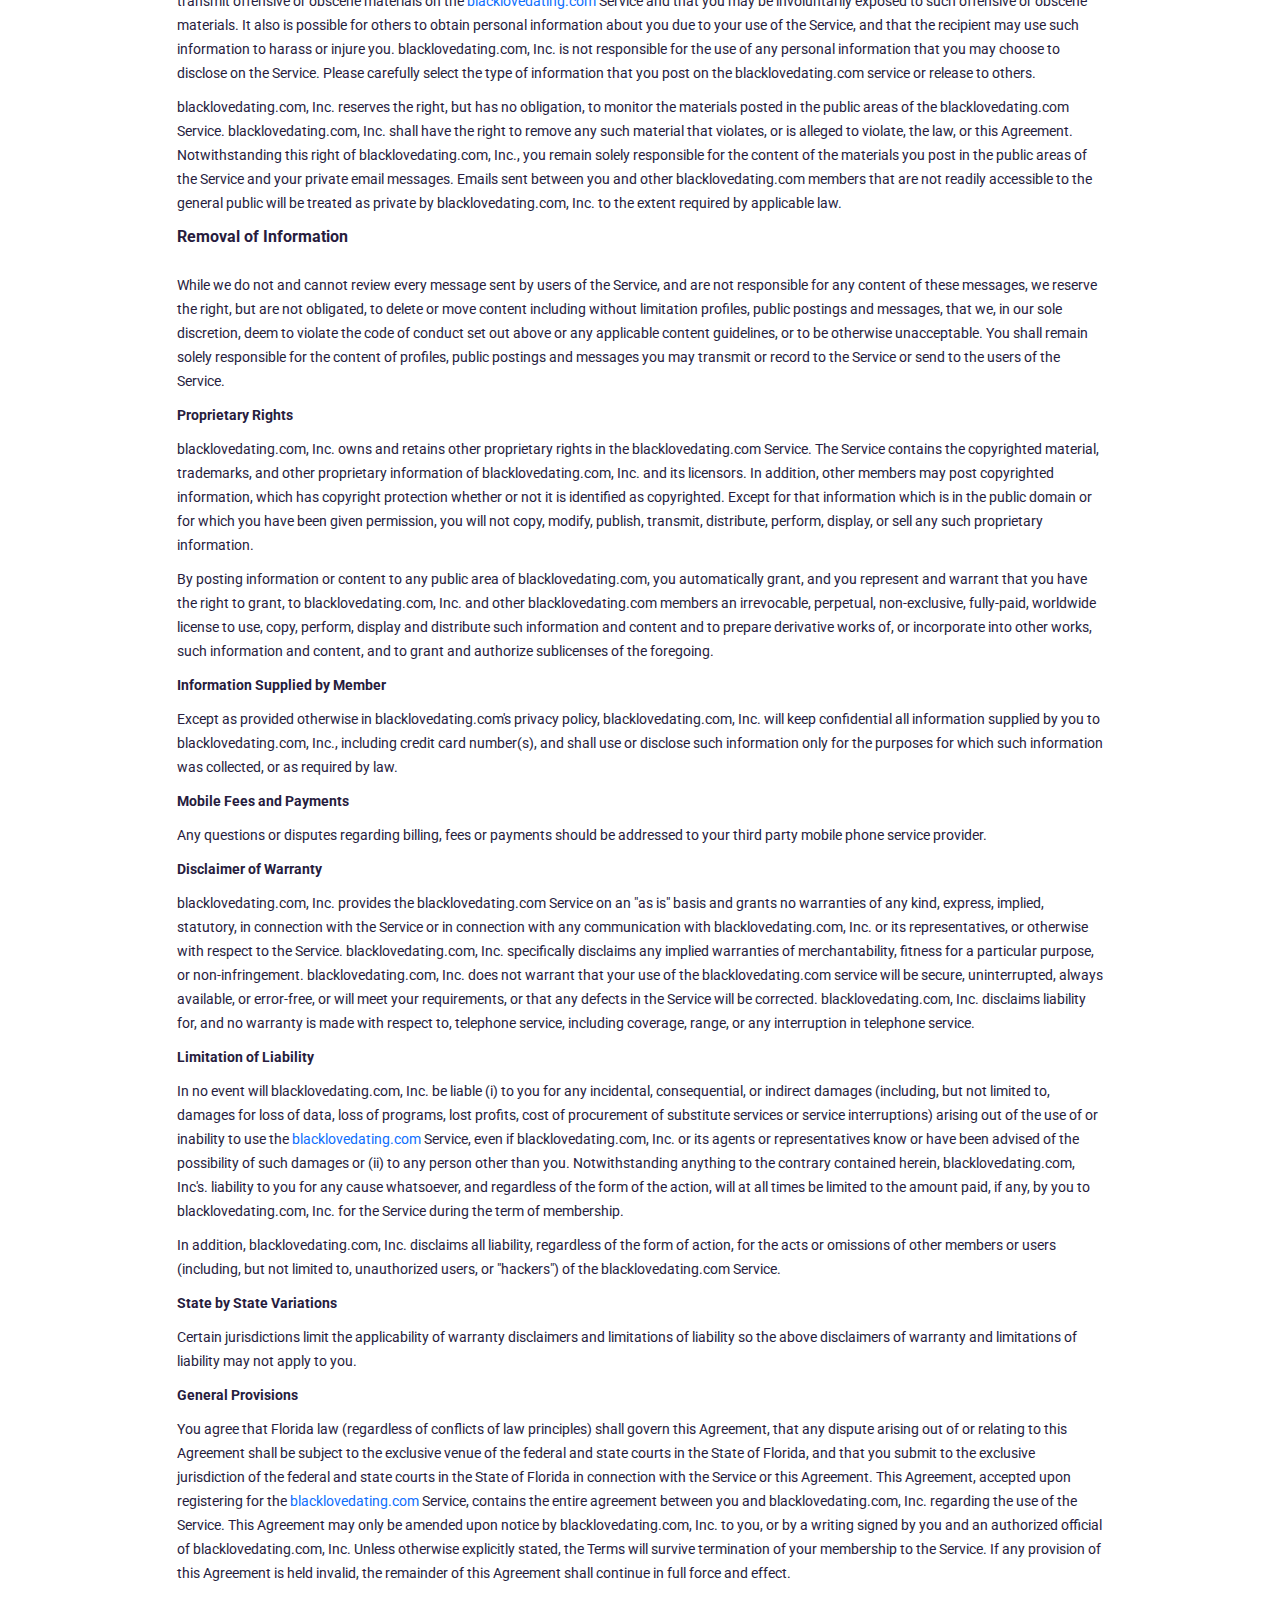
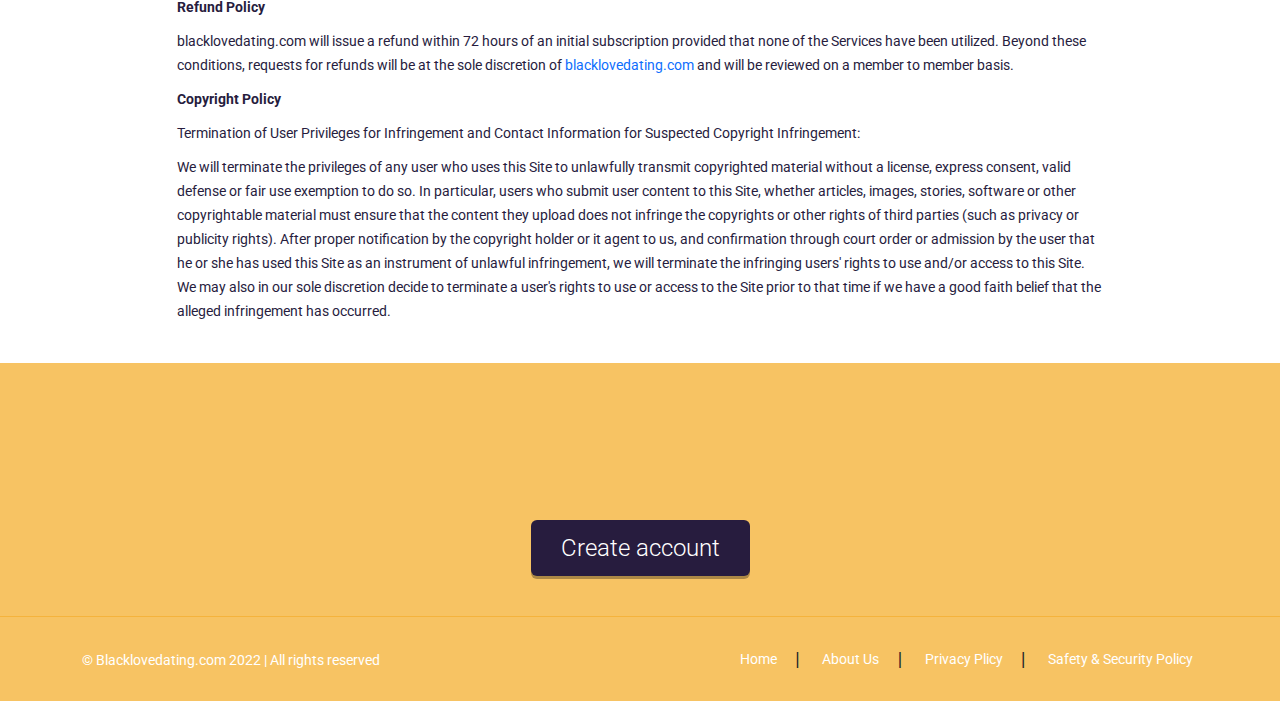
<file: terms-and-condition.html>
<!DOCTYPE html>
<html lang="en">

<head>
    <meta charset="UTF-8">
    <meta http-equiv="X-UA-Compatible" content="IE=edge">
    <meta name="viewport" content="width=device-width, initial-scale=1.0">
    <title>Terms & Condition - Black Love Dating</title>
    <link rel="preconnect" href="https://fonts.googleapis.com">
    <link rel="preconnect" href="https://fonts.gstatic.com" crossorigin>
    <link
        href="https://fonts.googleapis.com/css2?family=Open+Sans:ital,wght@0,300;0,400;0,500;0,600;0,700;0,800;1,400&display=swap"
        rel="stylesheet">
    <link
        href="https://fonts.googleapis.com/css2?family=Roboto:ital,wght@0,300;0,400;0,500;0,700;0,900;1,400&display=swap"
        rel="stylesheet">
    <link rel="stylesheet" href="css/font-awesome.min copy.css">
    <link rel="stylesheet" href="css/bootstrap.min.css">
    <link rel="stylesheet" href="css/animate.min.css">
    <link rel="stylesheet" href="css/style.css">
    <link rel="stylesheet" href="css/responsive.css">
</head>

<body>

    <!-- Header/Banner Starts -->
    <section id="page-banner">
        <div class="container">
            <div class="row justify-content-center">
                <div class="col-lg-10">
                    <div class="banner-text">
                        <h1>Terms & Condition</h1>
                    </div>
                </div>
            </div>
        </div>
    </section>
    <!-- Header/Banner Ends -->

    <!-- Page Content Starts -->

    <section id="pages">
        <div class="container">
            <div class="row justify-content-center">
                <div class="col-lg-10">
                    <p>This service is for adults only (you must be at least 18 years old). The blacklovedating.com service Singles Social Portal is a way for adults to meet each other online.</p>

                    <p>This is a legal agreement ("Agreement") between you and <a href="index.html">blacklovedating.com</a>, Inc. Please read the Agreement carefully before registering for the blacklovedating.com service. By registering for blacklovedating.com, you become a member of the Service (a "Member"), and you agree to be bound by the terms and conditions of this Agreement (the "Terms") for as long as you continue to be a Member. If you do not agree to the Terms, you are not permitted to use the blacklovedating.com service.</p>
                    
                    <p>The Terms are subject to change by blacklovedating.com, Inc. at any time, without notice, effective upon posting of a link to same on our website (blacklovedating.com). Minors (under 18 years old) may not become members. When you register, and from time to time thereafter, <a href="index.html">blacklovedating.com</a>, Inc. will require that you provide sufficient information to indicate that you are at least 18 years old. By becoming a Member, you represent and warrant that you are at least 18 years old.</p>

                    <p>Either you or blacklovedating.com, Inc. may terminate your blacklovedating.com membership at anytime, for any reason, effective upon sending written notice to the other party. blacklovedating.com, Inc. reserves the right to immediately suspend or terminate your access to the blacklovedating.com service, without notice, upon any breach of this Agreement by you which is brought to blacklovedating.com, Inc.</p>

                    <p>Your membership in the blacklovedating.com service is for your sole, personal use. You may not authorize others to use your membership, and you may not assign or otherwise transfer your account to any other person or entity.</p>

                    <p><strong>Online/Mobile Conduct</strong></p>

                    <p>As a Member, you agree that:</p>
                    
                    <p>You are solely responsible for the content or information you publish or display (hereinafter, "post") on the blacklovedating.com service, or transmit to other blacklovedating.com Members.</p>

                    <p>There is no tolerance for objectionable content. You will NOT post on the <a href="index.html">blacklovedating.com</a> service, or transmit to other blacklovedating.com members or employees, any defamatory, inaccurate, abusive, obscene, profane, offensive, sexually oriented, threatening, harassing, racially offensive, or illegal material, or any material that infringes or violates another party's rights (including, but not limited to, intellectual property rights, and rights of privacy and publicity).</p>

                    <p>You will use the blacklovedating.com service in a manner consistent with any and all applicable laws and regulations. You will not include in your profile any telephone numbers, street addresses, last names, URL's, E-mail addresses, offensive anatomical or sexual references, or offensive sexually suggestive or connotative language, and you will not post any photos containing nudity or personal information. blacklovedating.com, Inc. reserves the right, but has no obligation, to reject any profile or photo that does not comply with these prohibitions.</p>

                    <p>You will not engage in advertising to, or solicitation of, other members to buy or sell any products or services through the Service. You will not transmit any chain letters or junk E-mail to other blacklovedating.com</p>

                    <p>You will not post, distribute or reproduce in any way any copyrighted material, trademarks, or other proprietary information without obtaining the prior written consent of the owner of such proprietary rights. </p>

                    <p>You are solely responsible for your interactions with other blacklovedating.com members. blacklovedating.com, Inc. reserves the right, but has no obligation, to monitor disputes between you and other members. Any infraction may lead to legal remedy on behalf of blacklovedating.com, Inc.</p>


                    <p><strong>Indemnity by Member</strong></p>

                    <p>You will defend, indemnify, and hold harmless blacklovedating.com, Inc., its officers, directors, employees, agents and third parties, for any losses, costs, liabilities and expenses (including reasonable attorneys' fees) relating to or arising out of your use of the blacklovedating.com Service, including, but not limited to, any breach by you of the terms of this Agreement.</p>

                    <p><strong>Online Content</strong></p>
                    <p>Opinions, advice, statements, offers, or other information or content made available through the <a href="index.html">blacklovedating.com</a> service are those of their respective authors and not of blacklovedating.com, Inc., and should not necessarily be relied upon. Such authors are solely responsible for such content. blacklovedating.com, Inc. does not guarantee the accuracy, completeness, or usefulness of any information on the Service and neither adopts nor endorses nor is responsible for the accuracy or reliability of any opinion, advice or statement made. Under no circumstances will blacklovedating.com, Inc. be responsible for any loss or damage resulting from anyone's reliance on information or other content posted on the blacklovedating.com Service, or transmitted to blacklovedating.com members.</p>

                    <p>WARNING - PLEASE READ: It is possible that other blacklovedating.com members or users (including unauthorized users, or "hackers") may post or transmit offensive or obscene materials on the <a href="index.html">blacklovedating.com</a> Service and that you may be involuntarily exposed to such offensive or obscene materials. It also is possible for others to obtain personal information about you due to your use of the Service, and that the recipient may use such information to harass or injure you. blacklovedating.com, Inc. is not responsible for the use of any personal information that you may choose to disclose on the Service. Please carefully select the type of information that you post on the blacklovedating.com service or release to others.</p>

                    <p>blacklovedating.com, Inc. reserves the right, but has no obligation, to monitor the materials posted in the public areas of the blacklovedating.com Service. blacklovedating.com, Inc. shall have the right to remove any such material that violates, or is alleged to violate, the law, or this Agreement. Notwithstanding this right of blacklovedating.com, Inc., you remain solely responsible for the content of the materials you post in the public areas of the Service and your private email messages. Emails sent between you and other blacklovedating.com members that are not readily accessible to the general public will be treated as private by blacklovedating.com, Inc. to the extent required by applicable law.</p>

                    <strong>Removal of Information</strong><br><br>
                    <p>While we do not and cannot review every message sent by users of the Service, and are not responsible for any content of these messages, we reserve the right, but are not obligated, to delete or move content including without limitation profiles, public postings and messages, that we, in our sole discretion, deem to violate the code of conduct set out above or any applicable content guidelines, or to be otherwise unacceptable. You shall remain solely responsible for the content of profiles, public postings and messages you may transmit or record to the Service or send to the users of the Service.</p>

                    <p><strong>Proprietary Rights</strong></p>

                    <p>blacklovedating.com, Inc. owns and retains other proprietary rights in the blacklovedating.com Service. The Service contains the copyrighted material, trademarks, and other proprietary information of blacklovedating.com, Inc. and its licensors. In addition, other members may post copyrighted information, which has copyright protection whether or not it is identified as copyrighted. Except for that information which is in the public domain or for which you have been given permission, you will not copy, modify, publish, transmit, distribute, perform, display, or sell any such proprietary information.</p>

                    <p>By posting information or content to any public area of blacklovedating.com, you automatically grant, and you represent and warrant that you have the right to grant, to blacklovedating.com, Inc. and other blacklovedating.com members an irrevocable, perpetual, non-exclusive, fully-paid, worldwide license to use, copy, perform, display and distribute such information and content and to prepare derivative works of, or incorporate into other works, such information and content, and to grant and authorize sublicenses of the foregoing.</p>

                    <p><strong>Information Supplied by Member</strong></p>

                    <p>Except as provided otherwise in blacklovedating.com's privacy policy, blacklovedating.com, Inc. will keep confidential all information supplied by you to blacklovedating.com, Inc., including credit card number(s), and shall use or disclose such information only for the purposes for which such information was collected, or as required by law.</p>

                    <p><strong>Mobile Fees and Payments</strong></p>

                    <p>Any questions or disputes regarding billing, fees or payments should be addressed to your third party mobile phone service provider.</p>

                    <p><strong>Disclaimer of Warranty</strong></p>

                    <p>blacklovedating.com, Inc. provides the blacklovedating.com Service on an "as is" basis and grants no warranties of any kind, express, implied, statutory, in connection with the Service or in connection with any communication with blacklovedating.com, Inc. or its representatives, or otherwise with respect to the Service. blacklovedating.com, Inc. specifically disclaims any implied warranties of merchantability, fitness for a particular purpose, or non-infringement. blacklovedating.com, Inc. does not warrant that your use of the blacklovedating.com service will be secure, uninterrupted, always available, or error-free, or will meet your requirements, or that any defects in the Service will be corrected. blacklovedating.com, Inc. disclaims liability for, and no warranty is made with respect to, telephone service, including coverage, range, or any interruption in telephone service.</p>

                    <p><strong>Limitation of Liability</strong></p>

                    <p>In no event will blacklovedating.com, Inc. be liable (i) to you for any incidental, consequential, or indirect damages (including, but not limited to, damages for loss of data, loss of programs, lost profits, cost of procurement of substitute services or service interruptions) arising out of the use of or inability to use the <a href="index.html">blacklovedating.com</a> Service, even if blacklovedating.com, Inc. or its agents or representatives know or have been advised of the possibility of such damages or (ii) to any person other than you. Notwithstanding anything to the contrary contained herein, blacklovedating.com, Inc's. liability to you for any cause whatsoever, and regardless of the form of the action, will at all times be limited to the amount paid, if any, by you to blacklovedating.com, Inc. for the Service during the term of membership.</p>
                    
                    <p>In addition, blacklovedating.com, Inc. disclaims all liability, regardless of the form of action, for the acts or omissions of other members or users (including, but not limited to, unauthorized users, or "hackers") of the blacklovedating.com Service.</p>

                    <p><strong>State by State Variations</strong></p>

                    <p>Certain jurisdictions limit the applicability of warranty disclaimers and limitations of liability so the above disclaimers of warranty and limitations of liability may not apply to you.</p>

                    <p><strong>General Provisions</strong></p>

                    <p>You agree that Florida law (regardless of conflicts of law principles) shall govern this Agreement, that any dispute arising out of or relating to this Agreement shall be subject to the exclusive venue of the federal and state courts in the State of Florida, and that you submit to the exclusive jurisdiction of the federal and state courts in the State of Florida in connection with the Service or this Agreement. This Agreement, accepted upon registering for the <a href="index.html">blacklovedating.com</a> Service, contains the entire agreement between you and blacklovedating.com, Inc. regarding the use of the Service. This Agreement may only be amended upon notice by blacklovedating.com, Inc. to you, or by a writing signed by you and an authorized official of blacklovedating.com, Inc. Unless otherwise explicitly stated, the Terms will survive termination of your membership to the Service. If any provision of this Agreement is held invalid, the remainder of this Agreement shall continue in full force and effect.</p>

                    <p><strong>Refund Policy</strong></p>
                    <p>blacklovedating.com will issue a refund within 72 hours of an initial subscription provided that none of the Services have been utilized. Beyond these conditions, requests for refunds will be at the sole discretion of <a href="index.html">blacklovedating.com</a> and will be reviewed on a member to member basis.</p>

                    <p><strong>Copyright Policy</strong></p>

                    <p>Termination of User Privileges for Infringement and Contact Information for Suspected Copyright Infringement: </p>

                    <p>We will terminate the privileges of any user who uses this Site to unlawfully transmit copyrighted material without a license, express consent, valid defense or fair use exemption to do so. In particular, users who submit user content to this Site, whether articles, images, stories, software or other copyrightable material must ensure that the content they upload does not infringe the copyrights or other rights of third parties (such as privacy or publicity rights). After proper notification by the copyright holder or it agent to us, and confirmation through court order or admission by the user that he or she has used this Site as an instrument of unlawful infringement, we will terminate the infringing users' rights to use and/or access to this Site. We may also in our sole discretion decide to terminate a user's rights to use or access to the Site prior to that time if we have a good faith belief that the alleged infringement has occurred.</p>
                </div>
            </div>
        </div>
    </section>
    <!-- Page Content Ends -->

    <!-- Footer Starts -->

    <footer id="footer">
        <div class="footer-top">
            <div class="container">
                <div class="row">
                    <div class="col-lg-8 offset-lg-2">
                        <div class="footer-content text-center">
                            <h3>Like what you see? Meet new people and join right now! </h3>
                            <h2>Sign up for your FREE 10 Day Trial!</h2>
                            <a href="https://platform.blacklovedating.com">Create account</a>
                        </div>
                    </div>
                </div>
            </div>
        </div>
        <div class="footer-bottom">
            <div class="container">
                <div class="row">
                    <div class="col-lg-4 order-1 order-lg-0">
                        <div class="copyright">
                            <p>&copy Blacklovedating.com 2022 | All rights reserved </p>
                        </div>
                    </div>
                    <div class="col-lg-8 order-0 order-lg-1">
                        <div class="footer-menu text-center">
                            <ul>
                                <li><a href="https://blacklovedating.com">Home</a></li>
                                <li><a href="about-us.html">About Us</a></li>
                                <li><a href="privacy-policy.html">Privacy Plicy</a></li>
                                <li><a href="safe-and-security.html">Safety & Security Policy</a></li>
                            </ul>
                        </div>
                    </div>
                </div>
            </div>
        </div>
    </footer>

    <!-- Footer Ends -->



    <script src="js/jquery-1.12.4.min.js"></script>
    <script src="js/bootstrap.min.js"></script>
    <script src="js/jquery.flexslider-min.js"></script>
    <script src="js/jquery.parallax-1.1.3.js"></script>
    <script src="js/jquery.scrollTo-1.4.2-min.js"></script>
    <script src="js/jquery.inview.min.js"></script>
    <script src="js/script.js"></script>
</body>

</html>
</file>
<file: css/style.css>
* {
    margin: 0;
    padding: 0;
    outline: 0;
}

ul,
ol {
    list-style: none;
}

a {
    display: inline-block;
    text-decoration: none;
}

a:hover {
    text-decoration: none;
}

h1,
h2,
h3,
h4,
h5,
h6,
p,
ul,
ol,
a,
span {
    margin: 0;
    padding: 0;
}

html {
    scroll-behavior: smooth;
}

/* Banner Starts */

#banner {
    background: url(../images/home-banner.jpg) no-repeat right 0 fixed;
    background-size: cover;
    padding: 160px 0 60px;
    overflow: hidden;
    position: relative;
}

#banner::after {
	content: '';
	position: absolute;
	top: 0;
	left: -28%;
	width: 80%;
	height: 240%;
	background: rgba(245, 180, 60, 0.85);
	transform: rotate(-40deg);
	-webkit-transform: rotate(-40deg);
	-moz-transform: rotate(-40deg);
	-o-transform: rotate(-40deg);
	-ms-transform: rotate(-40deg);
}

#banner .banner-text {
    position: relative;
    z-index: 2;
    color: #271c3e;
}

.banner-text h2 {
    color: #fff;
    font-family: "Open Sans", sans-serif;
    font-size: 18px;
    font-weight: 500;
    text-transform: uppercase;
}

.banner-text h1 {
	font-family: 'Roboto', sans-serif;
	font-size: 60px;
	font-weight: 300;
	line-height: 1.0em;
	padding: 10px 0 20px;
}

.banner-text p {
	font-family: 'Roboto', sans-serif;
	font-size: 16px;
	color: #271c3e;
	margin-bottom: 30px;
}

.banner-text a {
    color: white;
    padding: 10px 30px;
    font-family: 'Roboto', sans-serif;
    font-size: 24px;
    font-weight: 300;
    text-align: center;
    background: #271c3e;
    box-shadow: 0px 3px 0px rgba(0, 0, 0, 0.3);
    -webkit-box-shadow: 0px 3px 0px rgba(0, 0, 0, 0.3);
    -moz-box-shadow: 0px 3px 0px rgba(0, 0, 0, 0.3);
    -webkit-border-radius: 3px;
    border-radius: 6px;
    transition: all linear .3s;
    -webkit-transition: all linear .3s;
    -moz-transition: all linear .3s;
    -o-transition: all linear .3s;
    -ms-transition: all linear .3s;
}

.banner-text a:hover {
    background: #362757;
    color: white;
}

/* Banner Ends */

/* Flexislider Starts */

#profiles {
	padding: 60px 0 50px;
}

.profile-header h3 {
	color: #676767;
	font-family: 'Roboto', sans-serif;
	font-size: 24px;
	font-weight: 300;
	margin-bottom: 30px;
}

.flexslider .slides>li {
    display: none;
    -webkit-backface-visibility: hidden;
}

.profile-inner .profile-img {
    position: relative;
    margin-bottom: 10px;
}

.profile-inner .profile-img a::before {
    position: absolute;
    content: '';
    top: 0;
    left: 0;
    width: 100%;
    height: 100%;
    background: transparent;
    transition: all 0.5s ease-in-out;
    -webkit-transition: all 0.5s ease-in-out;
    -moz-transition: all 0.5s ease-in-out;
    -o-transition: all 0.5s ease-in-out;
    -ms-transition: all 0.5s ease-in-out;
    
}

.profile-inner .profile-img a:hover::before {
    background: rgba(245, 180, 60, 0.5);
}

.profile-inner p {
    color: #676767;
    font-family: 'Roboto', sans-serif;
    font-size: 14px;
}

.profile-inner a {
    color: #271c3e;;
	font-size: 20px;
	font-weight: 300;
    transition: all linear .3s;
    -webkit-transition: all linear .3s;
    -moz-transition: all linear .3s;
    -o-transition: all linear .3s;
    -ms-transition: all linear .3s;
}

.profile-inner a:hover {
    color: #f5b43c;;
}

.slides:after {
    content: "\0020";
    display: block;
    clear: both;
    visibility: hidden;
    line-height: 0;
    height: 0;
}

html[xmlns] .slides {
    display: block;
}

.flex-viewport {
	padding: 30px;
	border: 1px solid #e5e5e5;
	width: 104.94%;
	margin-left: -2.5%;
    transition: all 1s ease-in-out;
	-webkit-transition: all 1s ease-in-out;
	-moz-transition: all 1s ease-in-out;
	-o-transition: all 1s ease-in-out;
	-ms-transition: all 1s ease-in-out;

}

.loading .flex-viewport {
    max-height: 300px;
}


.flex-direction-nav {
    width: 100%;
    display: inline-block;
    text-align: center;
    margin-top: -20px;
    position: relative;
    z-index: 2;
}

.flex-direction-nav li {
    margin: 0 1px;
    display: inline-block;
}

.flex-direction-nav li a {
	width: 40px;
	height: 40px;
	line-height: 40px;
	background: #f5b33c;
	overflow: hidden;
	color: #fff;
}

.flex-direction-nav li a:before {
    font-family: 'FontAwesome';
    font-size: 32px;
    display: block;
    width: 40px;
    height: 40px;
    text-align: center;
    margin: 0 10px 0 0;
}

.flex-direction-nav li a:hover {
    background: #271c3e;
}

.flex-direction-nav li .flex-prev {
    float: left;
}

.flex-direction-nav li .flex-prev:before {
    content: "\f104";
}

.flex-direction-nav li .flex-next {
    float: right;
}

.flex-direction-nav li .flex-next:before {
    content: "\f105";
}


/* Flexislider Ends */

/* Featured Starts */

#features-para {
    background: url(../images/bg-parallax.jpeg) repeat 0 top fixed;
    padding: 70px 0;
    border-bottom: 10px solid #e70026;
    position: relative;
    z-index: 1;
}

#features-para::after {
	position: absolute;
	content: "";
	left: 0;
	top: 0;
	width: 100%;
	height: 100%;
	background: rgba(6, 6, 32, 0.85);
	z-index: -1;
}

.feature {
    padding-bottom: 70px;
}

.feature-text h2 {
	color: #fff;
    font-family: 'Roboto', sans-serif;
	font-size: 24px;
    font-weight: 300;
    line-height: 1.4em;
}

.feature-text a {
	color: #f5b33c;
	font-family: 'Roboto', sans-serif;
	font-size: 24px;
	font-weight: 300;
	line-height: 1.4em;
	margin-top: 20px;
	transition: all linear .3s;
	-webkit-transition: all linear .3s;
	-moz-transition: all linear .3s;
	-o-transition: all linear .3s;
	-ms-transition: all linear .3s;
}

.feature-text a:hover {
    color: #fff;
}

.features-icon {
    background: #f2f2f2;
    padding: 70px 0;
}

.icon-box {
    color: #676767;
    font-family: 'Roboto', sans-serif;
}

.icon-box i {
	color: #f5b33c;
	font-size: 5em;
	margin-bottom: 20px;
}

.icon-box h3 {
	font-size: 24px;
	font-weight: 300;
	margin-bottom: 20px;
}

.icon-box p {
    font-size: 14px;
    font-weight: 300;
}
/* Featured Ends */

/* Testimonial Starts */

#testimonial {
    padding: 70px 0;
}

.testimonial-head h2 {
	color: #271c3e;
	font-family: 'Roboto', sans-serif;
	font-size: 36px;
	font-weight: 300;
	margin-bottom: 20px;
}

.testimonial-head h4 {
	color: #e70026;
    font-family: 'Roboto', sans-serif;
    font-size: 18px;
    font-weight: 400;
    text-transform: uppercase;
	margin-bottom: 3em;
}

.testimonial-text {
    width: 46%;
	border: 1px solid #e5e5e5;
	padding: 30px 30px 20px;
	vertical-align: top;
    margin-bottom: 180px;
    position: relative;
}

.testimonial-text::before {
	position: absolute;
	content: '';
	left: 50%;
	bottom: -50px;
	transform: translateX(-50%);
	border-left: 25px solid transparent;
	border-top: 25px solid #e5e5e5;
	border-right: 25px solid transparent;
	border-bottom: 25px solid transparent;
}

.testimonial-text::after {
	position: absolute;
	content: '';
	left: 50%;
	bottom: -49px;
	transform: translateX(-50%);
	border-left: 25px solid transparent;
	border-top: 25px solid #fff;
	border-right: 25px solid transparent;
	border-bottom: 25px solid transparent;
}

.testimonial-text h4 {
	font-family: "Roboto", sans-serif;
    font-size: 18px;
	color: #271c3e;
	font-weight: 300;
	margin-bottom: 15px;
}

.testimonial-text h3 {
	color: #271c3e;
    font-family: 'Roboto', sans-serif;
	font-size: 24px;
	font-weight: 300;
}

.testimonial-text p {
	color: #676767;
	font-family: 'Roboto', sans-serif;
	font-size: 14px;
	font-weight: 400;
	line-height: 24px;
	padding-bottom: 10px;
}

.testimonial-text img {
	position: absolute;
	left: 50%;
	bottom: -140px;
	width: 100px;
	height: 100px;
	border-radius: 50%;
	transform: translateX(-50%);
}

.testimonial-text:last-child {
    margin-bottom: 0;
}

/* Testimonial Ends */

/* Footer Starts */

#footer {
    background: url(../images/bg-footer.jpg) no-repeat 50% 0 fixed;
    background-size: cover;
    padding-top: 50px;
    position: relative;
    z-index: 1;
}

#footer::after {
    position: absolute;
    content: '';
    left: 0;
    top: 0;
    width: 100%;
    height: 100%;
    background: rgba(245, 180, 60, 0.80);
    z-index: -1;
}

.footer-top {
    padding-bottom: 40px;
}

.footer-content h3 {
    color: #fff;
    font-family: 'Roboto', sans-serif;
    font-size: 24px;
    font-weight: 300;
}

.footer-content h2 {
	color: #271c3e;
	font-family: 'Roboto', sans-serif;
	font-size: 24px;
	font-weight: 400;
	padding: 20px 0 30px;
}

.footer-content a {
    color: white;
    padding: 10px 30px;
    font-family: 'Roboto', sans-serif;
    font-size: 24px;
    font-weight: 300;
    text-align: center;
    background: #271c3e;
    box-shadow: 0px 3px 0px rgba(0, 0, 0, 0.3);
    -webkit-box-shadow: 0px 3px 0px rgba(0, 0, 0, 0.3);
    -moz-box-shadow: 0px 3px 0px rgba(0, 0, 0, 0.3);
    -webkit-border-radius: 3px;
    border-radius: 6px;
    transition: all linear .3s;
    -webkit-transition: all linear .3s;
    -moz-transition: all linear .3s;
    -o-transition: all linear .3s;
    -ms-transition: all linear .3s;
}

.footer-content a:hover {
    background: #362757;
    color: white;
}

.footer-bottom {
    border-top: 1px solid #f5b33c;
    padding: 30px 0;
}

.copyright p {
	color: #fff;
	font-family: 'Roboto', sans-serif;
	font-size: 14px;
	font-weight: 400;
	margin-top: 3px;
}

.footer-menu ul {
    display: flex;
    justify-content: flex-end;
}

.footer-menu ul li {
	padding: 0px 5px;
}

.footer-menu ul li a {
	color: #fff;
	font-family: 'Roboto', sans-serif;
	font-size: 14px;
	font-weight: 400;
    margin-left: 30px;
    transition: all linear .3s;
    -webkit-transition: all linear .3s;
    -moz-transition: all linear .3s;
    -o-transition: all linear .3s;
    -ms-transition: all linear .3s;
}

.footer-menu ul li a:hover {
    color: #101820FF;
}

.footer-menu ul li::after {
	content: "|";
	position: relative;
	left: 18px;
}

.footer-menu ul li:last-child::after {
    display: none;
}

/* Footer Ends */

/* Pages */

#page-banner {
	background: url(../images/home-banner.jpg) no-repeat right 0 fixed;
	background-size: cover;
	padding: 150px 0 50px;
	overflow: hidden;
	position: relative;
    z-index: 1;
}

#page-banner::after {
	content: '';
	position: absolute;
	top: 0;
	left: -28%;
	width: 65%;
	height: 240%;
	background: rgba(203, 195, 227, 0.8);
	transform: rotate(-40deg);
	-webkit-transform: rotate(-40deg);
	-moz-transform: rotate(-40deg);
	-o-transform: rotate(-40deg);
	-ms-transform: rotate(-40deg);
    z-index: -1;
}

#about {
	padding: 50px 0 30px;
}

#about p {
    color: #271c3e;
	font-family: 'Roboto', sans-serif;
	font-size: 14px;
    line-height: 24px;
	padding-bottom: 20px;
}

#about-features {
	background: url(../images/bg-parallax.jpeg) repeat 0 top fixed;
	padding: 70px 0;
	border-bottom: 10px solid #e70026;
	position: relative;
	z-index: 1;
}

#about-features::after {
	position: absolute;
	content: "";
	left: 0;
	top: 0;
	width: 100%;
	height: 100%;
	background: rgba(6, 6, 32, 0.85);
	z-index: -1;
}

#pages {
    padding: 50px 0 30px;
    color: #271c3e;
	font-family: 'Roboto', sans-serif;
}

#pages h4 {
	font-size: 24px;
	font-weight: 400;
	padding: 5px 0 15px;
}

#pages h5 {
	font-size: 18px;
	font-weight: 400;
    padding: 5px 0 12px;
}

#pages p{
	font-size: 14px;
    line-height: 24px;
    padding-bottom:10px;
}

#pages p.pagetoptext {
    text-align: center;
    text-transform: uppercase;
    font-size: 16px;
}

#pages ul, #pages ol {
	list-style: disc;
	padding-left: 40px;
}

#pages a {
    transition: all linear .3s;
    -webkit-transition: all linear .3s;
    -moz-transition: all linear .3s;
    -o-transition: all linear .3s;
    -ms-transition: all linear .3s;
}

#pages a:hover {
    color: #271c3e;
}
/* Pages */
</file>
<file: css/responsive.css>
@media (min-width: 1400px) {
    /* testimonial */

    .testimonial-text:last-child img {
        top: -143px;
    }
    
    .testimonial-text:last-child::before {
        border-left: 25px solid transparent;
        border-top: 25px solid transparent;
        border-right: 25px solid transparent;
        border-bottom: 25px solid #e5e5e5;
        bottom: 198px;
    }
    
    .testimonial-text:last-child::after {
        border-left: 25px solid transparent;
        border-top: 25px solid transparent;
        border-right: 25px solid transparent;
        border-bottom: 25px solid #fff;
        bottom: 197px;
    }
}


@media (min-width: 1200px) and (max-width: 1399px) {

    /* Banner */

    #banner::after {
        width: 87%;
    }

    .banner-text h1 {
        line-height: 1.1em;
        font-size: 55px;
        padding: 8px 0 20px;
    }
    /* Banner */

    /* testimonial */

    .testimonial-text:last-child img {
        top: -143px;
    }
    
    .testimonial-text:last-child::before {
        border-left: 25px solid transparent;
        border-top: 25px solid transparent;
        border-right: 25px solid transparent;
        border-bottom: 25px solid #e5e5e5;
        bottom: 222px;
    }
    
    .testimonial-text:last-child::after {
        border-left: 25px solid transparent;
        border-top: 25px solid transparent;
        border-right: 25px solid transparent;
        border-bottom: 25px solid #fff;
        bottom: 221px;
    }

}

@media (min-width: 992px) and (max-width: 1199px) {

    /* Banner */

    #banner::after {
        width: 92%;
    }

    .banner-text h1 {
        line-height: 1.2em;
        padding: 8px 0 25px;
    }
    /* Banner */

    /* Profile */

    .flex-viewport {
        padding: 24px;
    }
    /* Profile */

    /* Fetured */

    .feature-text h2 {
        font-size: 20px;
        line-height: 1.8em;
    }
    /* Fetured */

    /* testimonial */

    .testimonial-text:last-child img {
        top: -143px;
    }
    
    .testimonial-text:last-child::before {
        border-left: 25px solid transparent;
        border-top: 25px solid transparent;
        border-right: 25px solid transparent;
        border-bottom: 25px solid #e5e5e5;
        bottom: 222px;
    }
    
    .testimonial-text:last-child::after {
        border-left: 25px solid transparent;
        border-top: 25px solid transparent;
        border-right: 25px solid transparent;
        border-bottom: 25px solid #fff;
        bottom: 221px;
    }

    /* Testimonial Ends */

    /* Pages */

    #page-banner::after {
        left: -25%;
        width: 65%;
    }
    /* Pages */
}

@media (min-width: 768px) and (max-width: 991px) {

    /* Banner */

    #banner, #page-banner {
        padding: 140px 0 50px;
    }

    #banner::after, #page-banner::after {
        left: 0;
        width: 100%;
        height: 100%;
        transform: rotate(0);
    }

    .banner-text h1 {
        font-size: 60px;
        line-height: 1.1em;
        padding: 5px 0 15px;
    }
    /* Banner */

    /* Profile */

    .flex-viewport {
        padding: 17px;
    }

    .flex-direction-nav li a {
        width: 35px;
        height: 35px;
        line-height: 35px;
    }

    .flex-direction-nav li a::before {
        width: 35px;
        height: 35px;
    }
    /* Profile */


    /* Fetured Starts */

    #features-para {
        padding: 50px 0;
    }

    .feature {
        padding-bottom: 50px;
    }

    .feature-text h2 {
        font-size: 20px;
    }

    .features-icon {
        padding: 45px 0;
    }

    .icon-box p {
        padding: 0 100px;
    }
    /* Fetured Ends */


    /* Testimonial */

    #testimonial {
        padding: 45px 0 60px;
    }

    .testimonial-head h2 {
        font-size: 32px;
    }

    .testimonial-text {
        width: 80%;
        padding: 20px 15px;
        margin-bottom: 180px;
        position: relative;
    }

    .testimonial-text:last-child {
        margin-bottom: 120px;
    }

    .testimonial-text h3 {
        font-size: 20px;
    }

    .testimonial-text h4 {
        margin-bottom: 10px;
    }

    /* Testimonial Ends */

    /* Footer Starts */

    .footer-content h2 {
        padding: 18px 0 25px;
    }

    .footer-content h3 {
        font-size: 22px;
    }

    .footer-content a {
        font-size: 18px;
    }

    .copyright p {
        text-align: center;
    }

    .footer-bottom {
        padding: 15px 0;
    }

    .footer-menu {
        margin-bottom: 30px;
    }

    .footer-menu ul {
        justify-content: center;
    }

    .footer-menu ul li {
        padding: 0px 15px;
    }

    .footer-menu ul li a {
        margin-left: 0;
        text-align: center;
    }

    /* Footer Ends */
    
    /* Pages */

    #about {
        padding: 50px 0 30px;
    }
    /* Pages */

}

@media (min-width: 576px) and (max-width: 767px) {

    /* Banner */

    #banner, #page-banner {
        padding: 140px 0 50px;
    }
    

    #banner::after, #page-banner::after {
        left: 0;
        width: 100%;
        height: 100%;
        transform: rotate(0);
    }

    .banner-text h1 {
        font-size: 55px;
        line-height: 1.1em;
        padding: 5px 0 15px;
    }
    /* Banner */

    /* Profile */

    #profiles {
        padding: 45px 0;
    }
    /* Profile */

    /* Featured */

    #features-para {
        padding: 50px 0;
    }

    .feature {
        padding-bottom: 50px;
    }

    .feature-text h2 {
        font-size: 20px;
    }

    .features-icon {
        padding: 45px 0;
    }
    /* Featured */

    /* Testimonial */

    #testimonial {
        padding: 45px 0 60px;
    }

    .testimonial-head h2 {
        font-size: 30px;
    }

    .testimonial-text {
        width: 100%;
        padding: 20px 15px;
        margin-bottom: 180px;
        position: relative;
    }

    .testimonial-text:last-child {
        margin-bottom: 120px;
    }

    .testimonial-text h3 {
        font-size: 20px;
    }

    .testimonial-text h4 {
        margin-bottom: 10px;
    }

    /* Testimonial Ends */

    /* Footer Starts */

    .footer-content h2 {
        padding: 18px 0 25px;
    }

    .footer-content h3 {
        font-size: 22px;
    }

    .footer-content a {
        font-size: 18px;
    }

    .copyright p {
        text-align: center;
    }

    .footer-bottom {
        padding: 15px 0;
    }

    .footer-menu {
        margin-bottom: 30px;
    }

    .footer-menu ul {
        justify-content: space-around;
    }

    .footer-menu ul li a {
        margin-left: 0;
        text-align: center;
    }

    .footer-menu ul li::after {
        display: none;
    }
    /* Footer Ends */

    /* pages */

    #about {
        padding: 50px 0 30px;
    }
    /* pages */

    #about-features {
        padding: 45px 0;
    }
    

}

@media (max-width: 575px) {

    /* Banner Starts */

    #banner, #page-banner {
        padding: 110px 0 50px;
    }

    #banner::after, #page-banner::after {
        width: 100%;
        left: 0;
        transform: rotate(0deg);
    }

    .banner-text h1 {
        font-size: 50px;
        padding: 8px 0 25px;
    }

    .banner-text {
        text-align: center;
    }

    .banner-text a {
        padding: 10px 20px;
        font-size: 22px;
    }
    /* Banner Ends */

    /* Profile */

    #profiles {
        padding: 40px 0 45px;
    }

    .flex-viewport {
        padding: 0px;
        width: 100%;
        border: 0;
        margin-left: 0;
    }

    .flex-direction-nav {
        margin-top: 10px;
    }

    .flex-direction-nav li a {
        width: 25px;
        height: 25px;
        line-height: 25px;
    }

    .flex-direction-nav li a::before {
        font-size: 25px;
        width: 25px;
        height: 25px;
    }

    .profile-inner .profile-img {
        margin-bottom: 5;
    }

    .profile-inner {
        text-align: center;
    }

    .profile-inner a {
        font-size: 18px;
    }

    .profile-inner p {
        font-size: 14px;
    }

    .profile-header h3 {
        text-align: center;
        line-height: 1.3;
        margin-bottom: 25px;
    }

    /* Profile */

    /* Fetured */

    .feature {
        padding-bottom: 45px;
    }

    .feature-text h2 {
        font-size: 16px;
        line-height: 1.8em;
    }

    .features-icon {
        padding: 40px 0;
    }

    /* Featured Icon */

    /* Testimonial */

    #testimonial {
        padding: 45px 0 60px;
    }

    .testimonial-head h2 {
        font-size: 30px;
    }

    .testimonial-head h4 {
        font-size: 16px;
        margin-bottom: 2em;
    }

    .testimonial-text {
        width: 100%;
        padding: 20px 15px;
        vertical-align: top;
        margin-bottom: 180px;
        position: relative;
    }

    .testimonial-text:last-child {
        margin-bottom: 120px;
    }

    .testimonial-text h3 {
        font-size: 20px;
    }

    .testimonial-text h4 {
        margin-bottom: 10px;
    }

    /* Testimonial Ends */

    /* Footer Starts */

    .footer-content h2 {
        padding: 18px 0 25px;
    }

    .footer-content h3 {
        font-size: 22px;
    }

    .footer-content a {
        font-size: 18px;
    }

    .copyright p {
        text-align: center;
    }

    .footer-bottom {
        padding: 15px 0;
    }

    .footer-menu {
        margin-bottom: 30px;
    }

    .footer-menu ul {
        justify-content: space-around;
    }

    .footer-menu ul li a {
        margin-left: 0;
        text-align: center;
    }

    .footer-menu ul li::after {
        display: none;
    }
    /* Footer Ends */


    /* Pages */

    #about {
        padding: 45px 0 25px;
    }

    #about-features {
        padding: 40px 0;
    }
    /* Pages */
    
}
</file>
